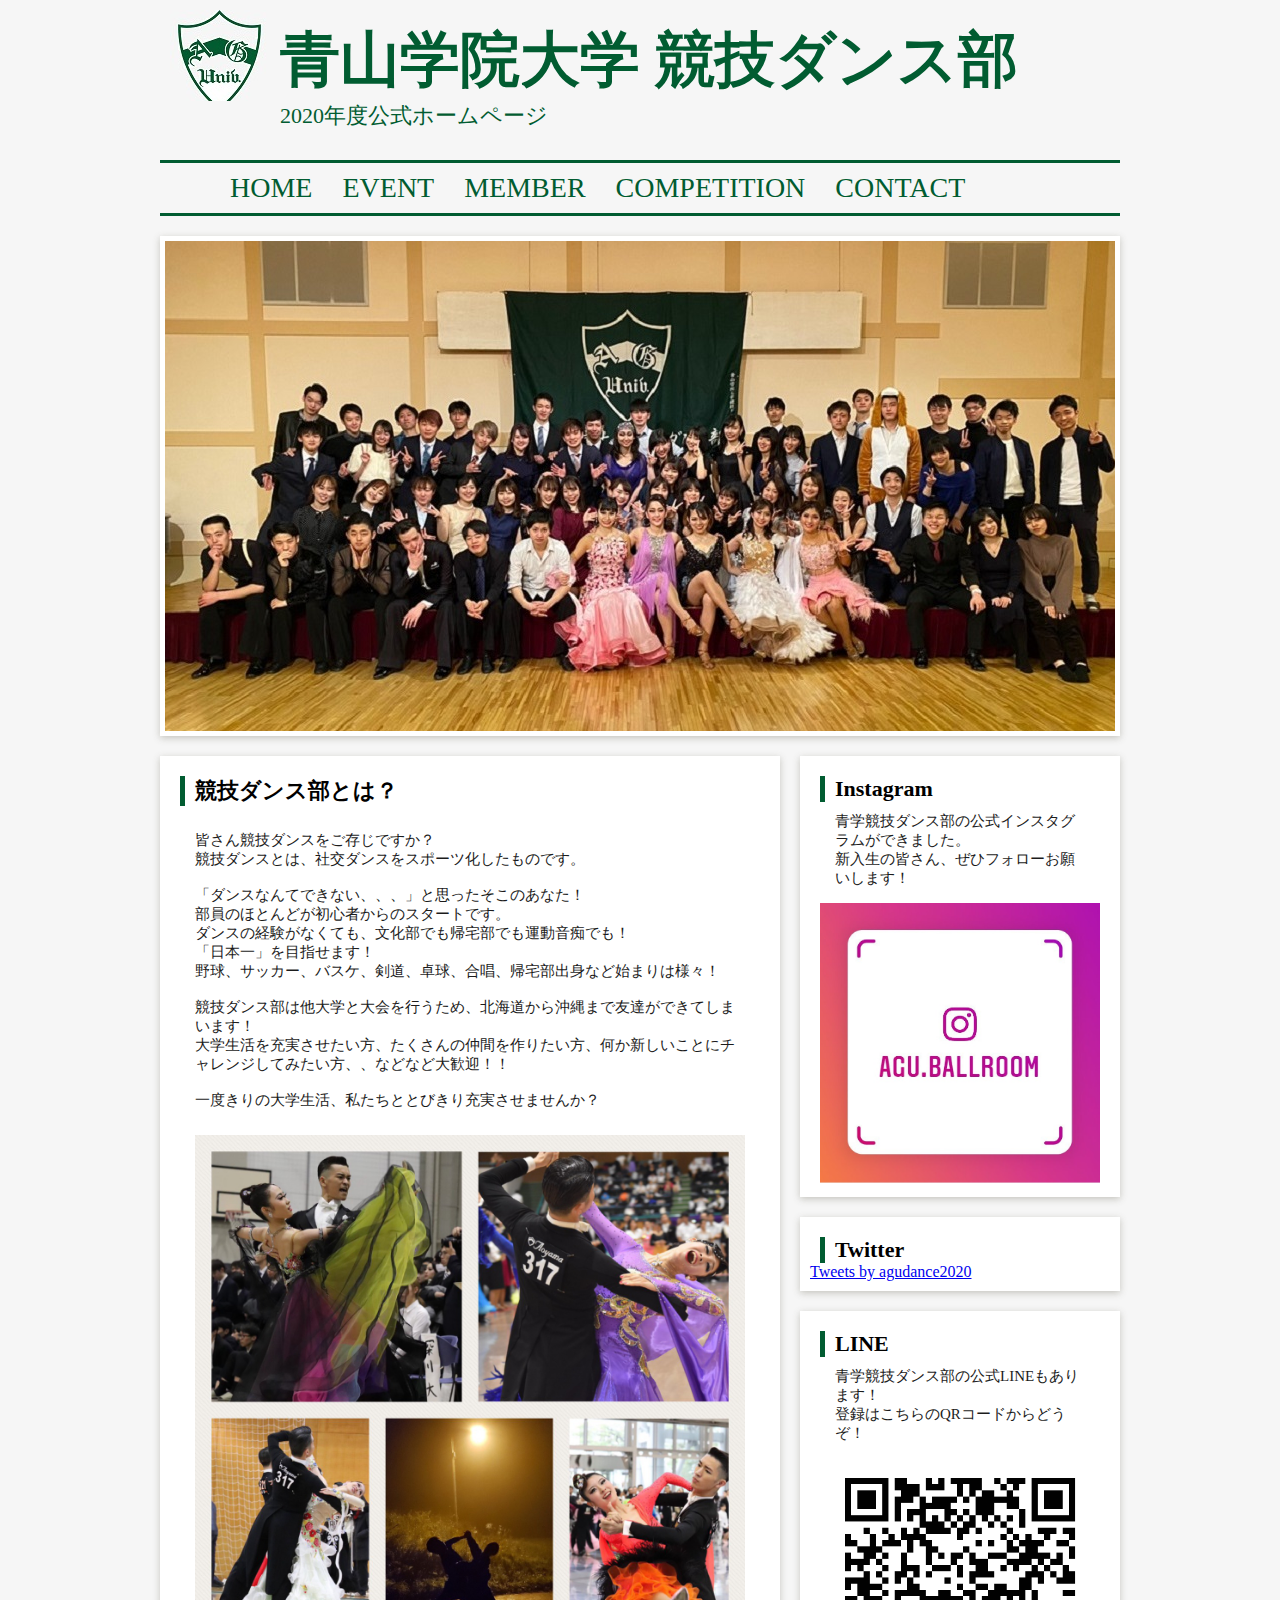
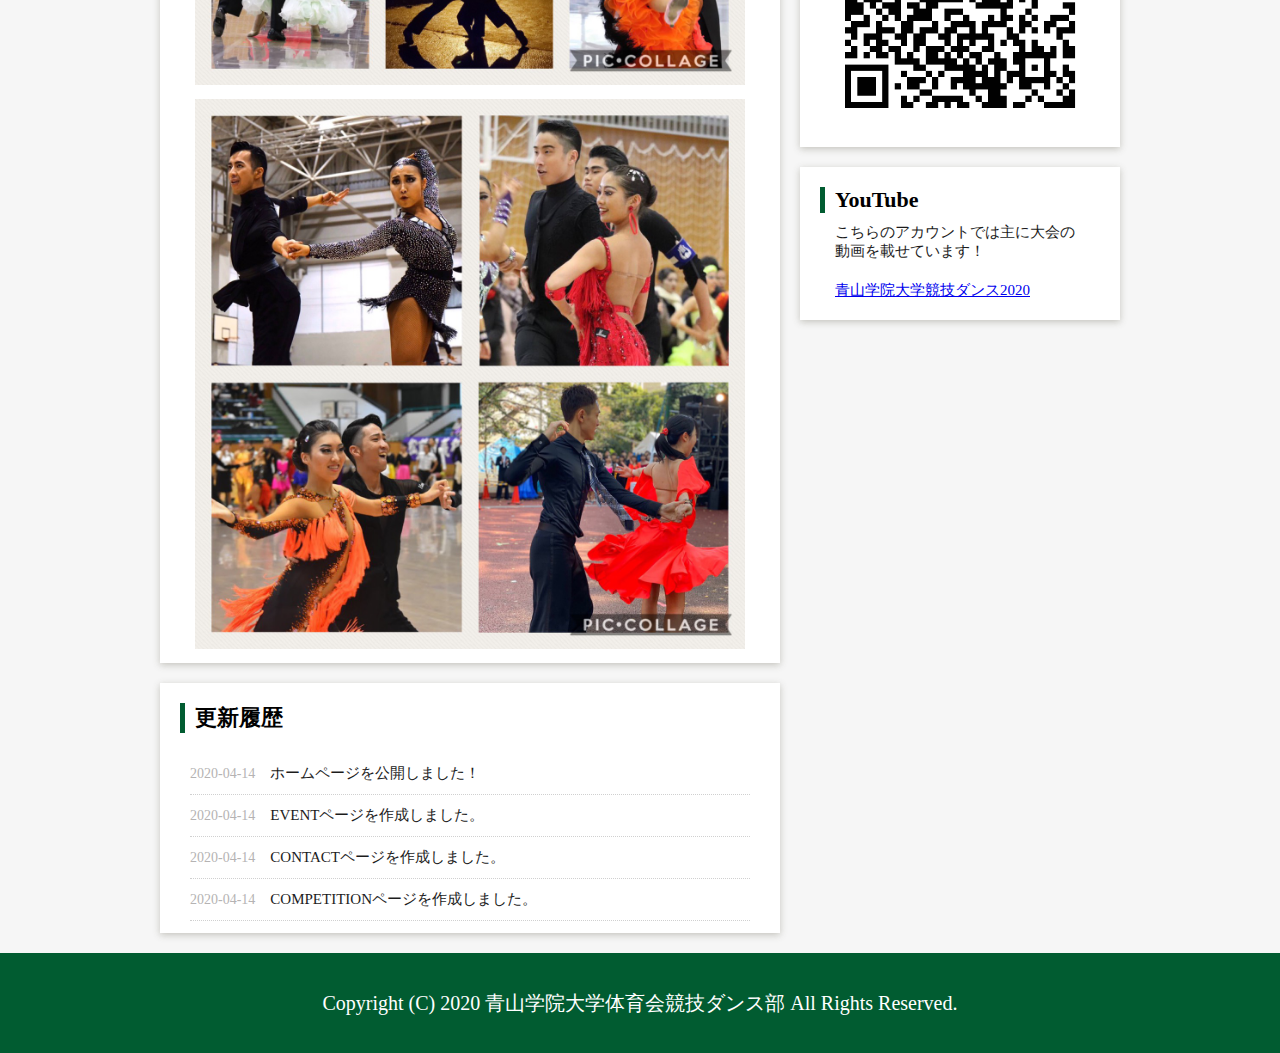
<file: index.html>
<!DOCTYPE html>
<html lang="ja">
  <head>
    <meta charset="utf-8">
    <meta name="keywords" content="青山学院大学, 競技ダンス部, 青学, 舞研">
    <title>青山学院大学 競技ダンス部 | 2020年度公式ホームページ</title>
    <link rel="stylesheet" href="stylesheet.css" type="text/css" media="screen">
  </head>
  <body>
    <div id="wrapper">
      <header>
        <h1>青山学院大学 競技ダンス部</h1>
        <span>2020年度公式ホームページ</span>
      </header>
      <div id="menu">
        <nav>
          <ul>
            <li><a href="index.html">HOME</a></li>
            <li><a href="event.html">EVENT</a></li>
            <li><a href="member_4.html">MEMBER</a></li>
            <li><a href="competition.html">COMPETITION</a></li>
            <li><a href="contact.html">CONTACT</a></li>
          </ul>
        </nav>
      </div>
      <div id="mainimage">
      </div>
      <div id="left">
        <div id="activity">
          <h2>競技ダンス部とは？</h2>
          <p>皆さん競技ダンスをご存じですか？<br>
             競技ダンスとは、社交ダンスをスポーツ化したものです。<br>
             <br>
             「ダンスなんてできない、、、」と思ったそこのあなた！<br>
             部員のほとんどが初心者からのスタートです。<br>
             ダンスの経験がなくても、文化部でも帰宅部でも運動音痴でも！<br>
             「日本一」を目指せます！<br>
             野球、サッカー、バスケ、剣道、卓球、合唱、帰宅部出身など始まりは様々！<br>
             <br>
             競技ダンス部は他大学と大会を行うため、北海道から沖縄まで友達ができてしまいます！<br>
             大学生活を充実させたい方、たくさんの仲間を作りたい方、何か新しいことにチャレンジしてみたい方、、などなど大歓迎！！<br>
             <br>
             一度きりの大学生活、私たちととびきり充実させませんか？
          </p>
          <img id="modern" src="images/modern.jpg" alt="モダン画像" width="550" height="550">
          <img id="latin" src="images/latin.jpg" alt="ラテン画像" width="550" height="550">
        </div>
        <div id="update">
          <h2>更新履歴</h2>
          <ul id="update_table">
            <li><span>2020-04-14</span>ホームページを公開しました！</li>
            <li><span>2020-04-14</span>EVENTページを作成しました。</li>
            <li><span>2020-04-14</span>CONTACTページを作成しました。</li>
            <li><span>2020-04-14</span>COMPETITIONページを作成しました。</li>
            <li><span>2020-04-14</span>HOMEページ、MEMBERページを更新しました。</li>
            <li><span>2020-04-08</span>MEMBERページを作成しました。</li>
            <li><span>2020-04-07</span>HOMEページを作成しました。</li>
          </ul>
        </div>
      </div>
      <div id="sns">
        <div id="instagram">
          <h2>Instagram</h2>
          <p>青学競技ダンス部の公式インスタグラムができました。<br>新入生の皆さん、ぜひフォローお願いします！</p>
          <a href="https://instagram.com/agu.ballroom?igshid=1x9fcw12tw7yp"><img id="instagram_image" src="images/instagram.jpg" alt="インスタグラム画像" width="280" height="280"></a>
        </div>
        <div id="twitter">
          <h2>Twitter</h2>
          <a class="twitter-timeline" data-lang="ja" data-height="625" href="https://twitter.com/agudance2020?ref_src=twsrc%5Etfw">Tweets by agudance2020</a> <script async src="https://platform.twitter.com/widgets.js" charset="utf-8"></script>
        </div>
        <div id="line">
          <h2>LINE</h2>
          <p>青学競技ダンス部の公式LINEもあります！<br>登録はこちらのQRコードからどうぞ！</p>
          <img id="line_image" src="images/line.jpg" alt="LINE画像" width="280" height="280">
        </div>
        <div id="youtube">
          <h2>YouTube</h2>
          <p>こちらのアカウントでは主に大会の動画を載せています！</p>
          <p><a href="https://www.youtube.com/channel/UCR4pEv9iynLDOsAU0rKHXqA">青山学院大学競技ダンス2020</a></p>
        </div>
      </div>
      <div class="clear"></div>
    </div>
    <footer>
      <p>Copyright (C) 2020 青山学院大学体育会競技ダンス部 All Rights Reserved.</p>
    </footer>
  </body>
</html>
</file>
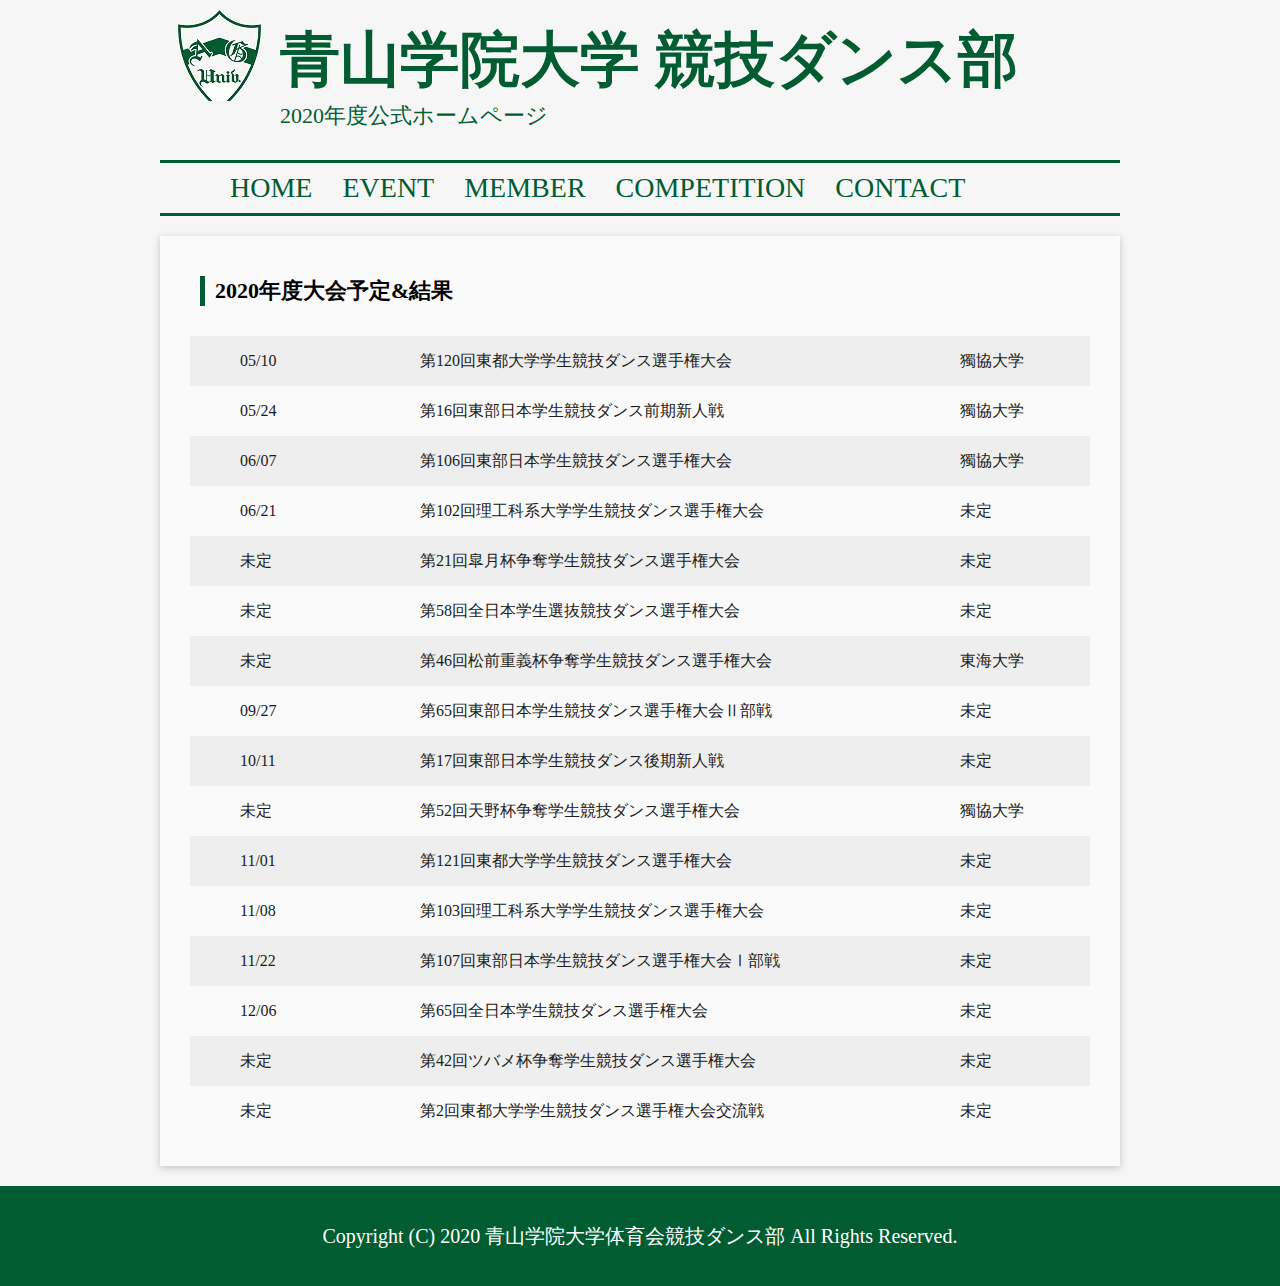
<file: competition.html>
<!DOCTYPE html>
<html lang="ja">
  <head>
    <meta charset="utf-8">
    <meta name="keywords" content="青山学院大学, 競技ダンス部, 青学, 舞研">
    <title>青山学院大学 競技ダンス部 | 2020年度公式ホームページ</title>
    <link rel="stylesheet" href="stylesheet.css" type="text/css" media="screen">
  </head>
  <body>
    <div id="wrapper">
      <header>
        <h1>青山学院大学 競技ダンス部</h1>
        <span>2020年度公式ホームページ</span>
      </header>
      <div id="menu">
        <nav>
          <ul>
            <li><a href="index.html">HOME</a></li>
            <li><a href="event.html">EVENT</a></li>
            <li><a href="member_4.html">MEMBER</a></li>
            <li><a href="competition.html">COMPETITION</a></li>
            <li><a href="contact.html">CONTACT</a></li>
          </ul>
        </nav>
      </div>
      <div id="competition">
        <h2>2020年度大会予定&amp結果</h2>
        <table id="competition_table">
          <tr>
            <td width="20%">05/10</td>
            <td width="60%">第120回東都大学学生競技ダンス選手権大会</td>
            <td width="20%">獨協大学</td>
          </tr>
          <tr>
            <td>05/24</td>
            <td>第16回東部日本学生競技ダンス前期新人戦</td>
            <td>獨協大学</td>
          </tr>
          <tr>
            <td>06/07</td>
            <td>第106回東部日本学生競技ダンス選手権大会</td>
            <td>獨協大学</td>
          </tr>
          <tr>
            <td>06/21</td>
            <td>第102回理工科系大学学生競技ダンス選手権大会</td>
            <td>未定</td>
          </tr>
          <tr>
            <td>未定</td>
            <td>第21回皐月杯争奪学生競技ダンス選手権大会</td>
            <td>未定</td>
          </tr>
          <tr>
            <td>未定</td>
            <td>第58回全日本学生選抜競技ダンス選手権大会</td>
            <td>未定</td>
          </tr>
          <tr>
            <td>未定</td>
            <td>第46回松前重義杯争奪学生競技ダンス選手権大会</td>
            <td>東海大学</td>
          </tr>
          <tr>
            <td>09/27</td>
            <td>第65回東部日本学生競技ダンス選手権大会Ⅱ部戦</td>
            <td>未定</td>
          </tr>
          <tr>
            <td>10/11</td>
            <td>第17回東部日本学生競技ダンス後期新人戦</td>
            <td>未定</td>
          </tr>
          <tr>
            <td>未定</td>
            <td>第52回天野杯争奪学生競技ダンス選手権大会</td>
            <td>獨協大学</td>
          </tr>
          <tr>
            <td>11/01</td>
            <td>第121回東都大学学生競技ダンス選手権大会</td>
            <td>未定</td>
          </tr>
          <tr>
            <td>11/08</td>
            <td>第103回理工科系大学学生競技ダンス選手権大会</td>
            <td>未定</td>
          </tr>
          <tr>
            <td>11/22</td>
            <td>第107回東部日本学生競技ダンス選手権大会Ⅰ部戦</td>
            <td>未定</td>
          </tr>
          <tr>
            <td>12/06</td>
            <td>第65回全日本学生競技ダンス選手権大会</td>
            <td>未定</td>
          </tr>
          <tr>
            <td>未定</td>
            <td>第42回ツバメ杯争奪学生競技ダンス選手権大会</td>
            <td>未定</td>
          </tr>
          <tr>
            <td>未定</td>
            <td>第2回東都大学学生競技ダンス選手権大会交流戦</td>
            <td>未定</td>
          </tr>
        </table>
      </div>
    </div>
    <footer>
      <p>Copyright (C) 2020 青山学院大学体育会競技ダンス部 All Rights Reserved.</p>
    </footer>
  </body>
</html>
</file>
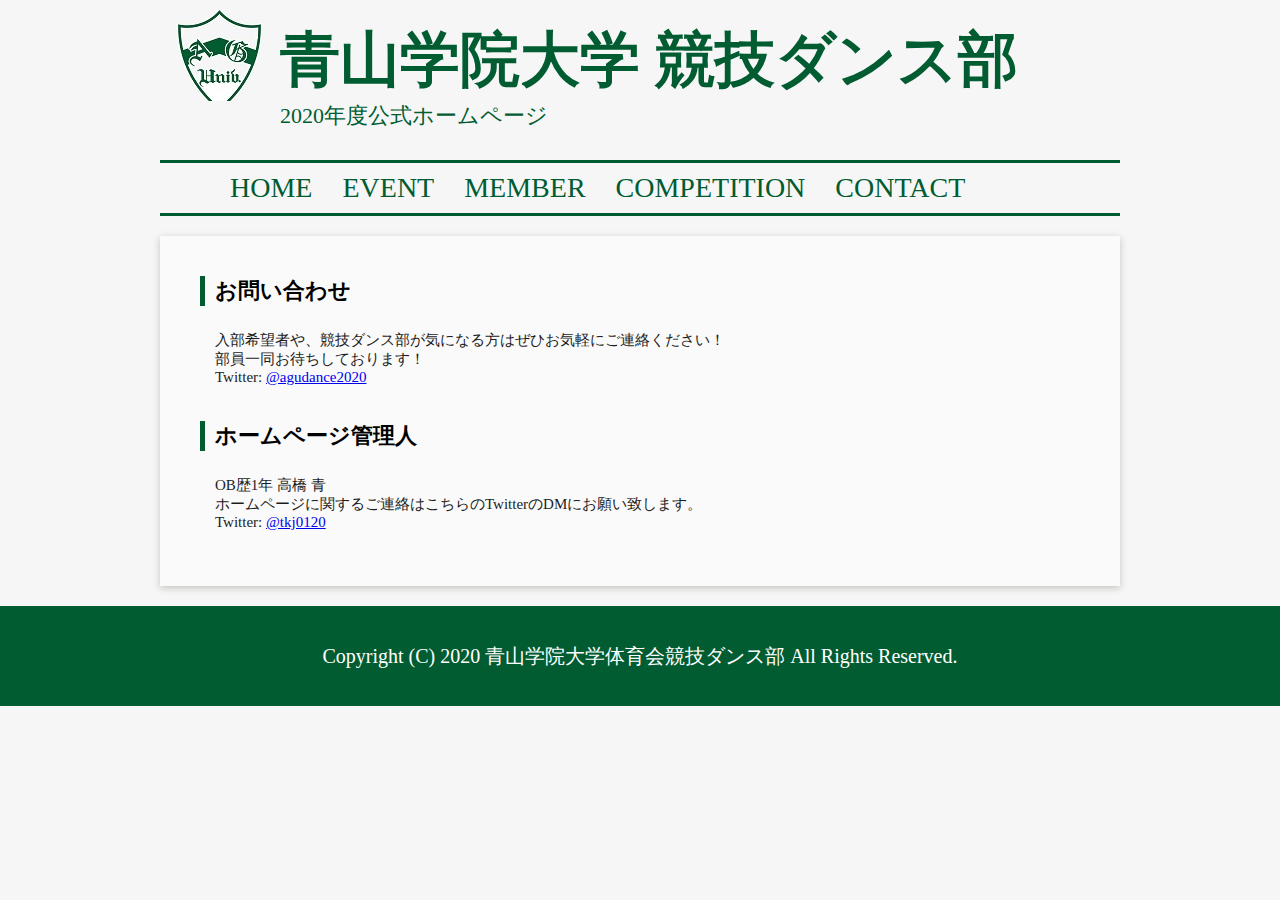
<file: contact.html>
<!DOCTYPE html>
<html lang="ja">
  <head>
    <meta charset="utf-8">
    <meta name="keywords" content="青山学院大学, 競技ダンス部, 青学, 舞研">
    <title>青山学院大学 競技ダンス部 | 2020年度公式ホームページ</title>
    <link rel="stylesheet" href="stylesheet.css" type="text/css" media="screen">
  </head>
  <body>
    <div id="wrapper">
      <header>
        <h1>青山学院大学 競技ダンス部</h1>
        <span>2020年度公式ホームページ</span>
      </header>
      <div id="menu">
        <nav>
          <ul>
            <li><a href="index.html">HOME</a></li>
            <li><a href="event.html">EVENT</a></li>
            <li><a href="member_4.html">MEMBER</a></li>
            <li><a href="competition.html">COMPETITION</a></li>
            <li><a href="contact.html">CONTACT</a></li>
          </ul>
        </nav>
      </div>
      <div id="contact">
        <h2>お問い合わせ</h2>
        <p>入部希望者や、競技ダンス部が気になる方はぜひお気軽にご連絡ください！<br>
          部員一同お待ちしております！<br>
          Twitter:
          <a href="https://twitter.com/agudance2020">@agudance2020</a>
        </p>
        <h2>ホームページ管理人</h2>
        <p>OB歴1年 高橋 青<br>
          ホームページに関するご連絡はこちらのTwitterのDMにお願い致します。<br>
          Twitter:
          <a href="https://twitter.com/tkj0120">@tkj0120</a>
        </p>
      </div>
    </div>
    <footer>
      <p>Copyright (C) 2020 青山学院大学体育会競技ダンス部 All Rights Reserved.</p>
    </footer>
  </body>
</html>
</file>
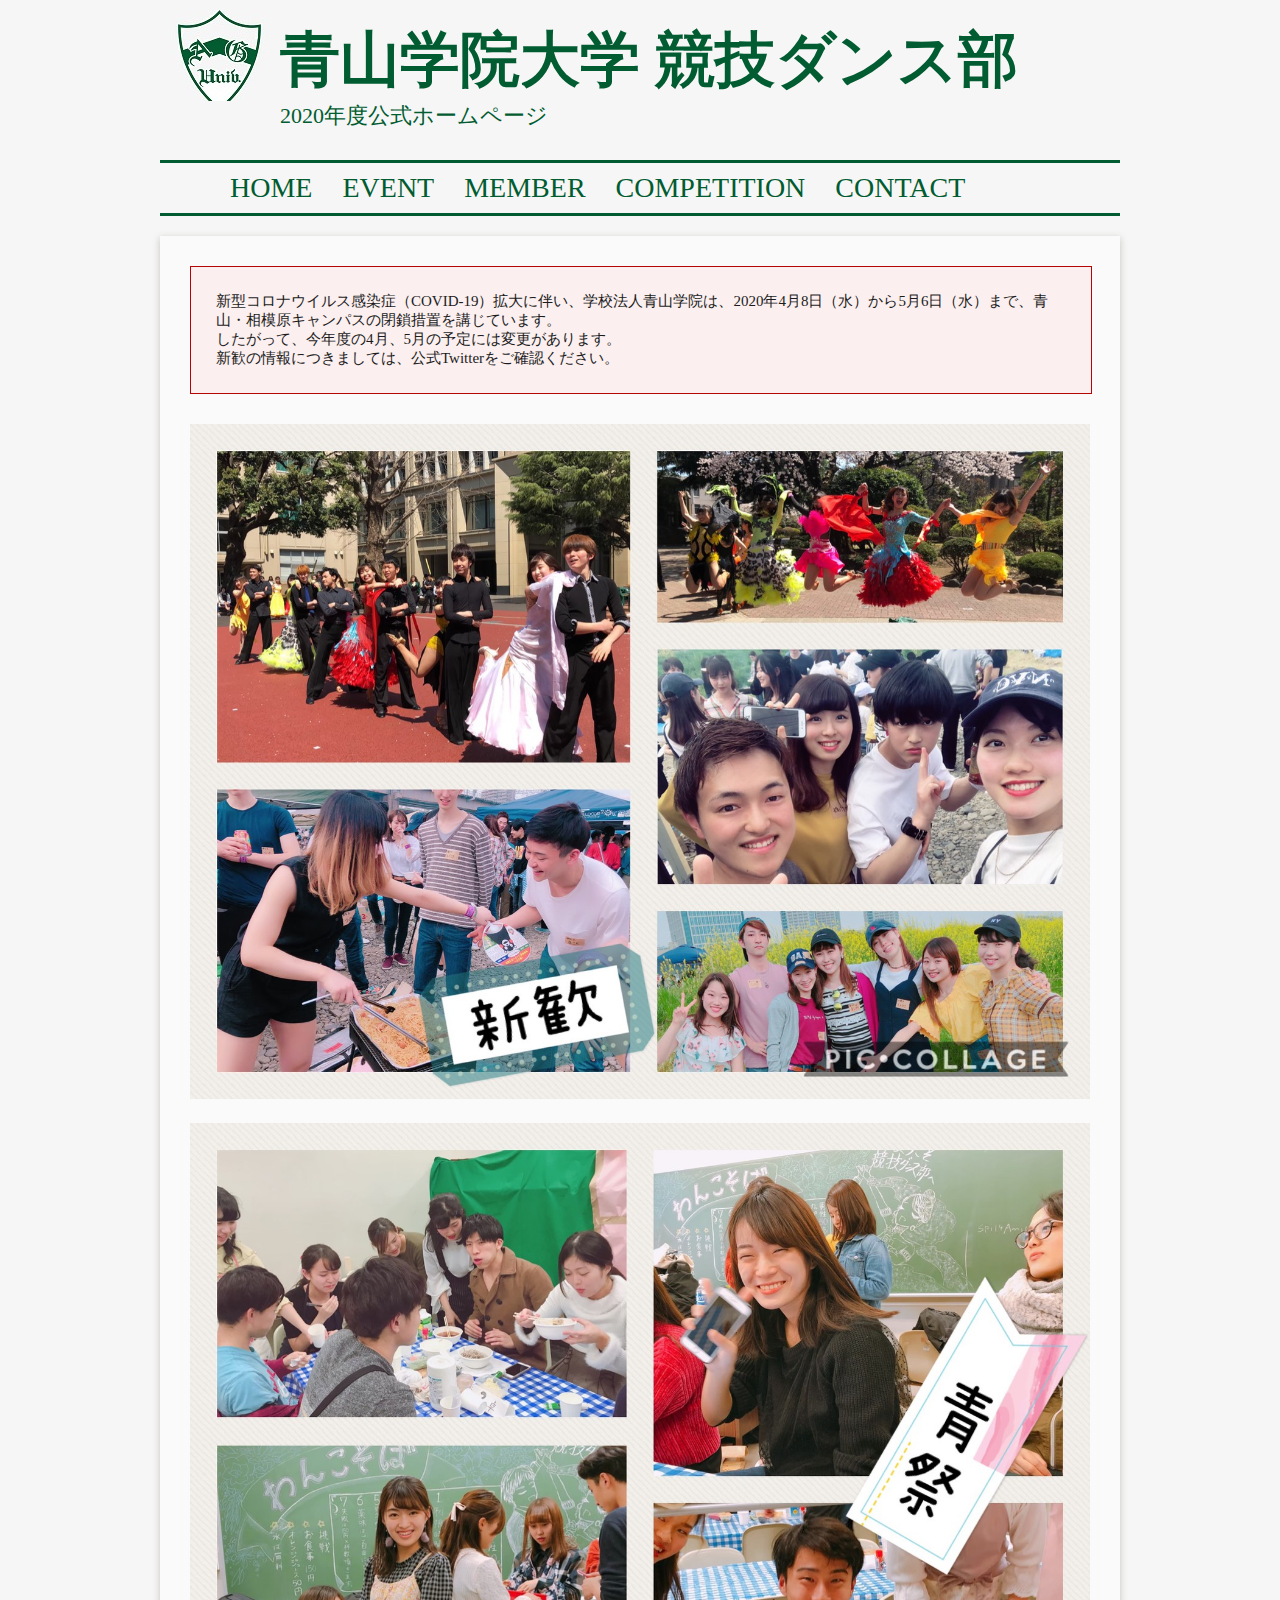
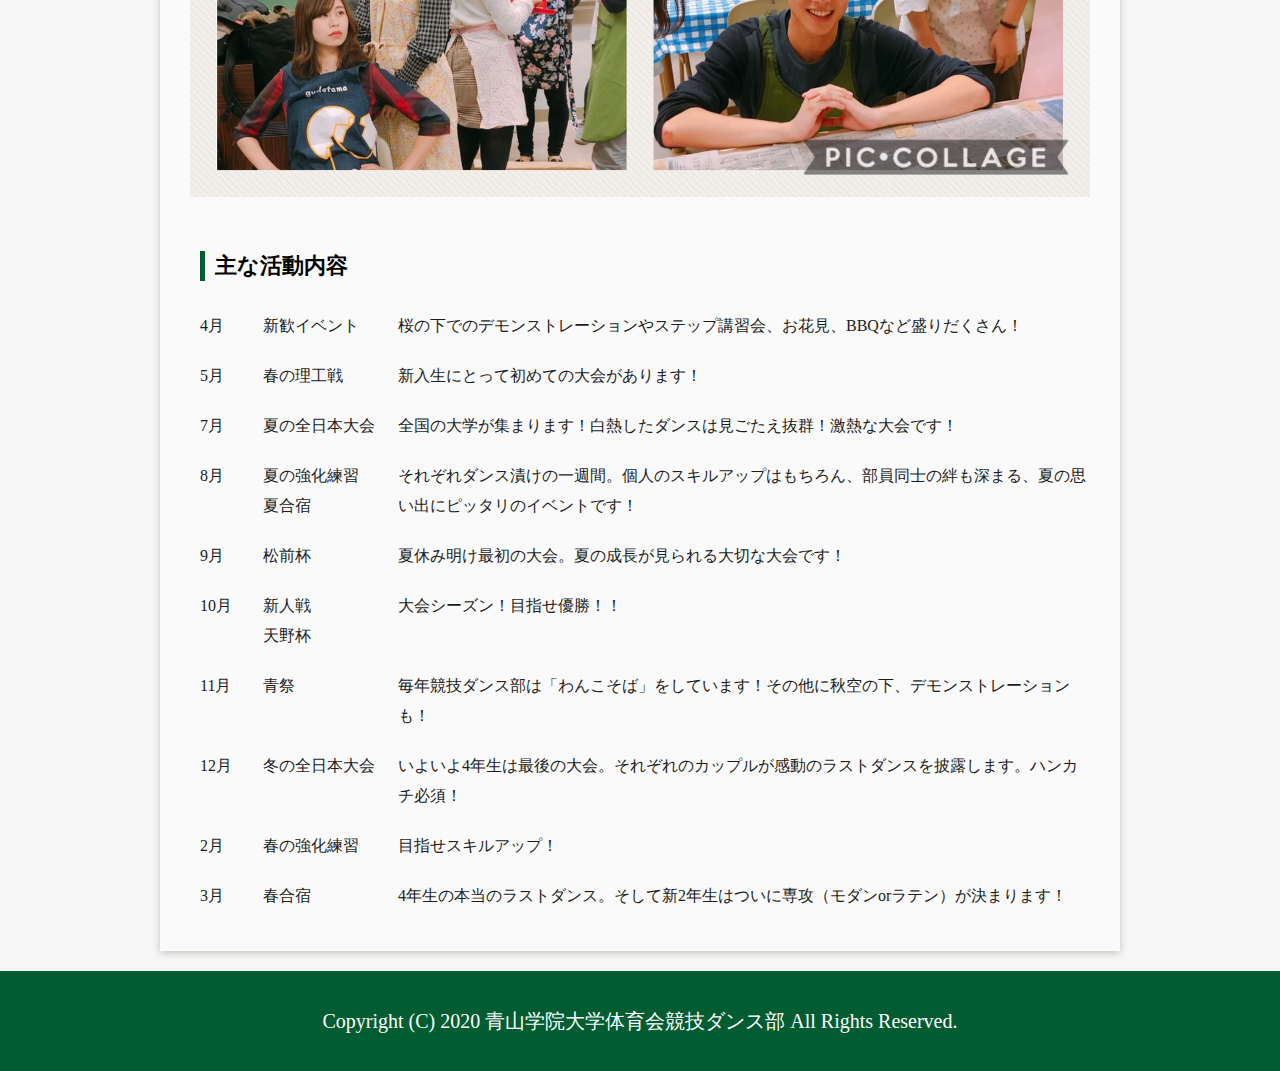
<file: event.html>
<!DOCTYPE html>
<html lang="ja">
  <head>
    <meta charset="utf-8">
    <meta name="keywords" content="青山学院大学, 競技ダンス部, 青学, 舞研">
    <title>青山学院大学 競技ダンス部 | 2020年度公式ホームページ</title>
    <link rel="stylesheet" href="stylesheet.css" type="text/css" media="screen">
  </head>
  <body>
    <div id="wrapper">
      <header>
        <h1>青山学院大学 競技ダンス部</h1>
        <span>2020年度公式ホームページ</span>
      </header>
      <div id="menu">
        <nav>
          <ul>
            <li><a href="index.html">HOME</a></li>
            <li><a href="event.html">EVENT</a></li>
            <li><a href="member_4.html">MEMBER</a></li>
            <li><a href="competition.html">COMPETITION</a></li>
            <li><a href="contact.html">CONTACT</a></li>
          </ul>
        </nav>
      </div>
      <div id="event">
        <div id="attention">
          <p>新型コロナウイルス感染症（COVID-19）拡大に伴い、学校法人青山学院は、2020年4月8日（水）から5月6日（水）まで、青山・相模原キャンパスの閉鎖措置を講じています。<br>
            したがって、今年度の4月、5月の予定には変更があります。<br>
            新歓の情報につきましては、公式Twitterをご確認ください。
          </p>
        </div>
        <img id="welcome_event" src="images/welcome_event.jpg" alt="新歓画像" width="900">
        <img id="aoyama_festival" src="images/aoyama_festival.jpg" alt="青祭画像" width="900">
        <h2>主な活動内容</h2>
        <table id="event_table">
          <tr>
            <td width="7%">4月</td>
            <td width="15%">新歓イベント</td>
            <td width="78%">桜の下でのデモンストレーションやステップ講習会、お花見、BBQなど盛りだくさん！</td>
          </tr>
          <tr>
            <td>5月</td>
            <td>春の理工戦</td>
            <td>新入生にとって初めての大会があります！</td>
          </tr>
          <tr>
            <td>7月</td>
            <td>夏の全日本大会</td>
            <td>全国の大学が集まります！白熱したダンスは見ごたえ抜群！激熱な大会です！</td>
          </tr>
          <tr>
            <td>8月</td>
            <td>夏の強化練習<br>夏合宿</td>
            <td>それぞれダンス漬けの一週間。個人のスキルアップはもちろん、部員同士の絆も深まる、夏の思い出にピッタリのイベントです！</td>
          </tr>
          <tr>
            <td>9月</td>
            <td>松前杯</td>
            <td>夏休み明け最初の大会。夏の成長が見られる大切な大会です！</td>
          </tr>
          <tr>
            <td>10月</td>
            <td>新人戦<br>天野杯</td>
            <td>大会シーズン！目指せ優勝！！</td>
          </tr>
          <tr>
            <td>11月</td>
            <td>青祭</td>
            <td>毎年競技ダンス部は「わんこそば」をしています！その他に秋空の下、デモンストレーションも！</td>
          </tr>
          <tr>
            <td>12月</td>
            <td>冬の全日本大会</td>
            <td>いよいよ4年生は最後の大会。それぞれのカップルが感動のラストダンスを披露します。ハンカチ必須！</td>
          </tr>
          <tr>
            <td>2月</td>
            <td>春の強化練習</td>
            <td>目指せスキルアップ！</td>
          </tr>
          <tr>
            <td>3月</td>
            <td>春合宿</td>
            <td>4年生の本当のラストダンス。そして新2年生はついに専攻（モダンorラテン）が決まります！</td>
          </tr>
        </table>
      </div>
    </div>
    <footer>
      <p>Copyright (C) 2020 青山学院大学体育会競技ダンス部 All Rights Reserved.</p>
    </footer>
  </body>
</html>
</file>
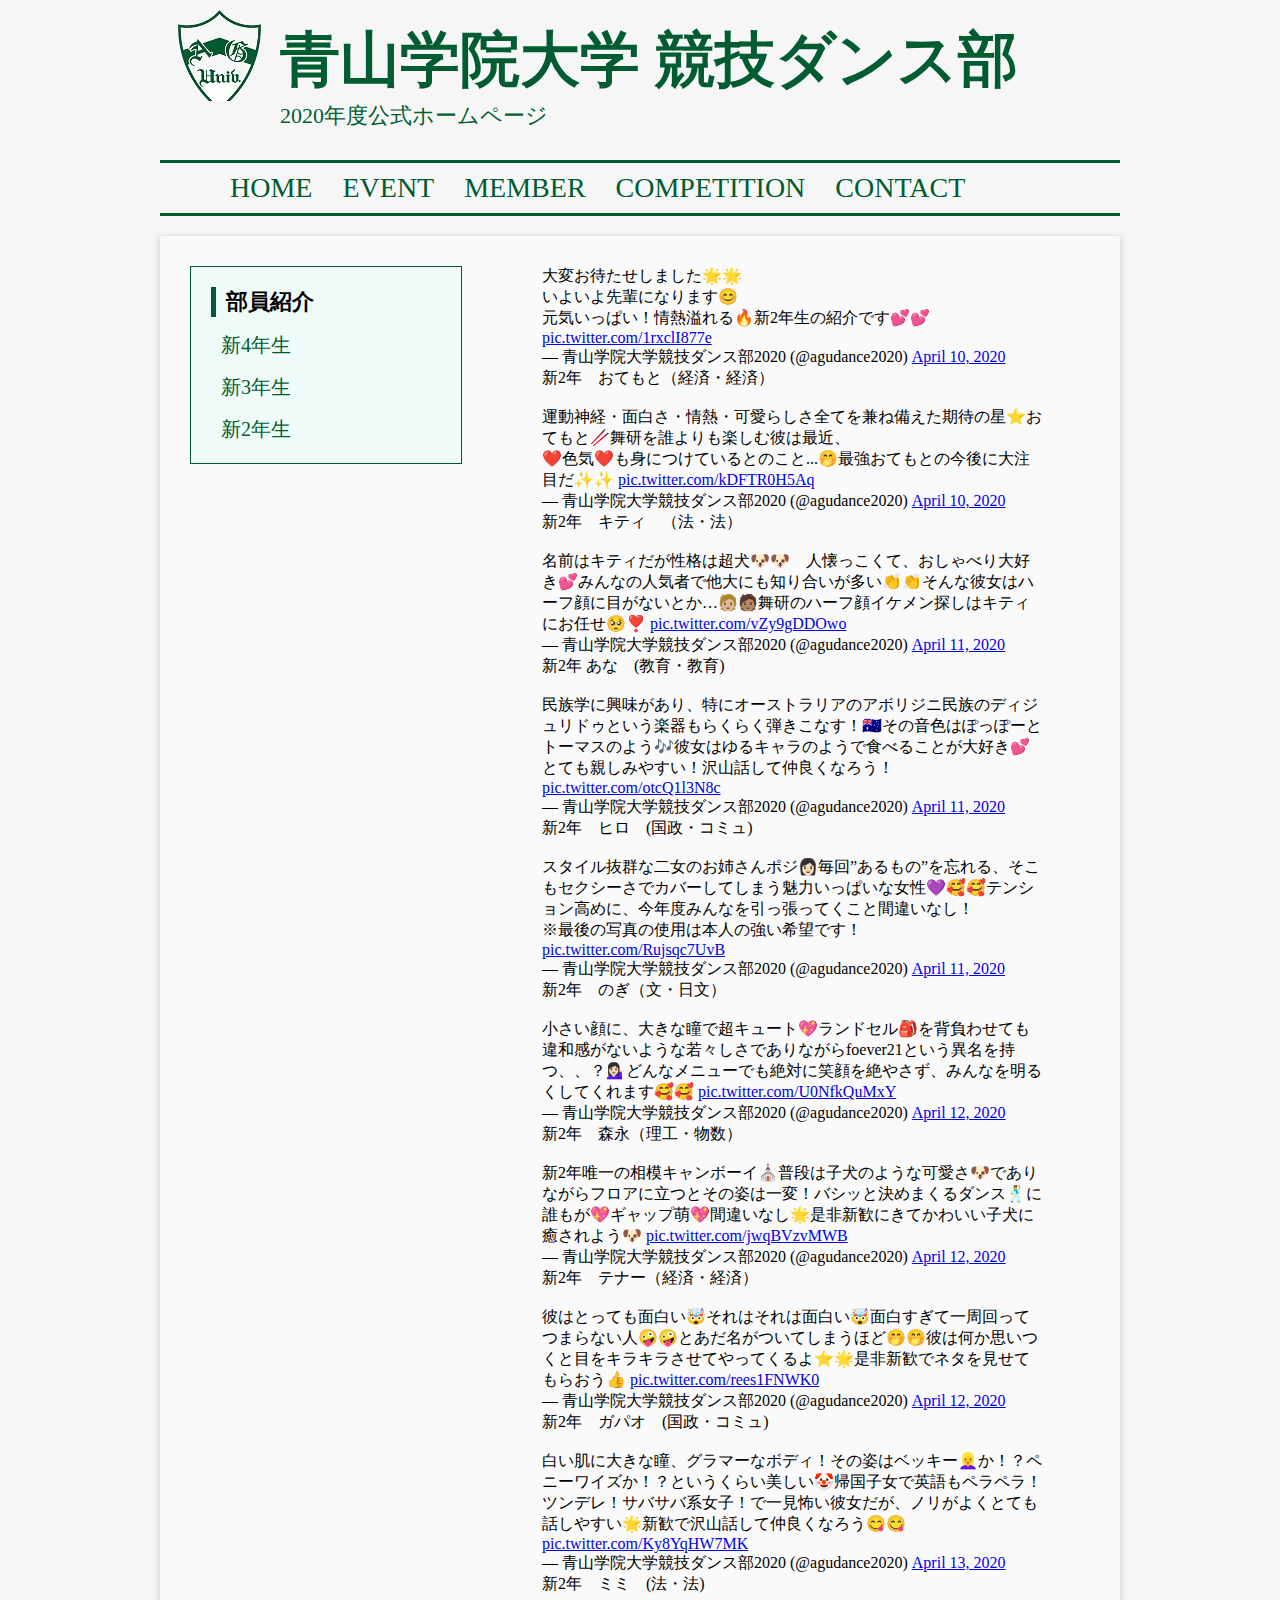
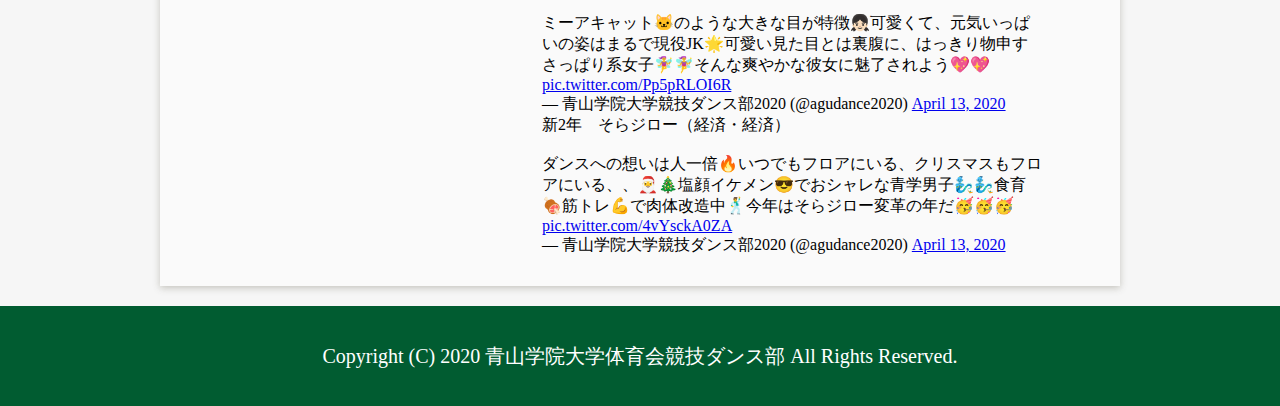
<file: member_2.html>
<!DOCTYPE html>
<html lang="ja">
  <head>
    <meta charset="utf-8">
    <meta name="keywords" content="青山学院大学, 競技ダンス部, 青学, 舞研">
    <title>青山学院大学 競技ダンス部 | 2020年度公式ホームページ</title>
    <link rel="stylesheet" href="stylesheet.css" type="text/css" media="screen">
  </head>
  <body>
    <div id="wrapper">
      <header>
        <h1>青山学院大学 競技ダンス部</h1>
        <span>2020年度公式ホームページ</span>
      </header>
      <div id="menu">
        <nav>
          <ul>
            <li><a href="index.html">HOME</a></li>
            <li><a href="event.html">EVENT</a></li>
            <li><a href="member_4.html">MEMBER</a></li>
            <li><a href="competition.html">COMPETITION</a></li>
            <li><a href="contact.html">CONTACT</a></li>
          </ul>
        </nav>
      </div>
      <div id="member">
        <div id="grade">
          <h2>部員紹介</h2>
          <p><a href="member_4.html">新4年生</a></p>
          <p><a href="member_3.html">新3年生</a></p>
          <p><a href="member_2.html">新2年生</a></p>
        </div>
        <div id="introduce">
          <blockquote class="twitter-tweet"><p lang="ja" dir="ltr">大変お待たせしました🌟🌟<br>いよいよ先輩になります😊<br>元気いっぱい！情熱溢れる🔥新2年生の紹介です💕💕 <a href="https://t.co/1rxclI877e">pic.twitter.com/1rxclI877e</a></p>&mdash; 青山学院大学競技ダンス部2020 (@agudance2020) <a href="https://twitter.com/agudance2020/status/1248525081145266177?ref_src=twsrc%5Etfw">April 10, 2020</a></blockquote> <script async src="https://platform.twitter.com/widgets.js" charset="utf-8"></script> 
          <blockquote class="twitter-tweet"><p lang="ja" dir="ltr">新2年　おてもと（経済・経済）<br><br>運動神経・面白さ・情熱・可愛らしさ全てを兼ね備えた期待の星⭐️おてもと🥢舞研を誰よりも楽しむ彼は最近、<br>❤️色気❤️も身につけているとのこと...🤭最強おてもとの今後に大注目だ✨✨ <a href="https://t.co/kDFTR0H5Aq">pic.twitter.com/kDFTR0H5Aq</a></p>&mdash; 青山学院大学競技ダンス部2020 (@agudance2020) <a href="https://twitter.com/agudance2020/status/1248563250351845382?ref_src=twsrc%5Etfw">April 10, 2020</a></blockquote> <script async src="https://platform.twitter.com/widgets.js" charset="utf-8"></script>
          <blockquote class="twitter-tweet"><p lang="ja" dir="ltr">新2年　キティ　（法・法）<br><br>名前はキティだが性格は超犬🐶🐶　人懐っこくて、おしゃべり大好き💕みんなの人気者で他大にも知り合いが多い👏👏そんな彼女はハーフ顔に目がないとか…🧑🏼🧑🏽舞研のハーフ顔イケメン探しはキティにお任せ🥺❣️ <a href="https://t.co/vZy9gDDOwo">pic.twitter.com/vZy9gDDOwo</a></p>&mdash; 青山学院大学競技ダンス部2020 (@agudance2020) <a href="https://twitter.com/agudance2020/status/1248833424342695936?ref_src=twsrc%5Etfw">April 11, 2020</a></blockquote> <script async src="https://platform.twitter.com/widgets.js" charset="utf-8"></script>
          <blockquote class="twitter-tweet"><p lang="ja" dir="ltr">新2年 あな　(教育・教育)<br><br>民族学に興味があり、特にオーストラリアのアボリジニ民族のディジュリドゥという楽器もらくらく弾きこなす！🇦🇺その音色はぽっぽーとトーマスのよう🎶彼女はゆるキャラのようで食べることが大好き💕とても親しみやすい！沢山話して仲良くなろう！ <a href="https://t.co/otcQ1l3N8c">pic.twitter.com/otcQ1l3N8c</a></p>&mdash; 青山学院大学競技ダンス部2020 (@agudance2020) <a href="https://twitter.com/agudance2020/status/1248902502730223617?ref_src=twsrc%5Etfw">April 11, 2020</a></blockquote> <script async src="https://platform.twitter.com/widgets.js" charset="utf-8"></script>
          <blockquote class="twitter-tweet"><p lang="ja" dir="ltr">新2年　ヒロ　(国政・コミュ)<br><br>スタイル抜群な二女のお姉さんポジ👩🏻毎回”あるもの”を忘れる、そこもセクシーさでカバーしてしまう魅力いっぱいな女性💜🥰🥰テンション高めに、今年度みんなを引っ張ってくこと間違いなし！<br>※最後の写真の使用は本人の強い希望です！ <a href="https://t.co/Rujsqc7UvB">pic.twitter.com/Rujsqc7UvB</a></p>&mdash; 青山学院大学競技ダンス部2020 (@agudance2020) <a href="https://twitter.com/agudance2020/status/1248959543008276480?ref_src=twsrc%5Etfw">April 11, 2020</a></blockquote> <script async src="https://platform.twitter.com/widgets.js" charset="utf-8"></script>
          <blockquote class="twitter-tweet"><p lang="ja" dir="ltr">新2年　のぎ（文・日文）<br><br>小さい顔に、大きな瞳で超キュート💖ランドセル🎒を背負わせても違和感がないような若々しさでありながらfoever21という異名を持つ、、？💁🏻‍♀️どんなメニューでも絶対に笑顔を絶やさず、みんなを明るくしてくれます🥰🥰 <a href="https://t.co/U0NfkQuMxY">pic.twitter.com/U0NfkQuMxY</a></p>&mdash; 青山学院大学競技ダンス部2020 (@agudance2020) <a href="https://twitter.com/agudance2020/status/1249183848098861057?ref_src=twsrc%5Etfw">April 12, 2020</a></blockquote> <script async src="https://platform.twitter.com/widgets.js" charset="utf-8"></script>
          <blockquote class="twitter-tweet"><p lang="ja" dir="ltr">新2年　森永（理工・物数）<br><br>新2年唯一の相模キャンボーイ⛪️普段は子犬のような可愛さ🐶でありながらフロアに立つとその姿は一変！バシッと決めまくるダンス🕺に誰もが💖ギャップ萌💖間違いなし🌟是非新歓にきてかわいい子犬に癒されよう🐶 <a href="https://t.co/jwqBVzvMWB">pic.twitter.com/jwqBVzvMWB</a></p>&mdash; 青山学院大学競技ダンス部2020 (@agudance2020) <a href="https://twitter.com/agudance2020/status/1249216065172725760?ref_src=twsrc%5Etfw">April 12, 2020</a></blockquote> <script async src="https://platform.twitter.com/widgets.js" charset="utf-8"></script>
          <blockquote class="twitter-tweet"><p lang="ja" dir="ltr">新2年　テナー（経済・経済）<br><br>彼はとっても面白い🤯それはそれは面白い🤯面白すぎて一周回ってつまらない人🤪🤪とあだ名がついてしまうほど🤭🤭彼は何か思いつくと目をキラキラさせてやってくるよ⭐️🌟是非新歓でネタを見せてもらおう👍 <a href="https://t.co/rees1FNWK0">pic.twitter.com/rees1FNWK0</a></p>&mdash; 青山学院大学競技ダンス部2020 (@agudance2020) <a href="https://twitter.com/agudance2020/status/1249295756244082693?ref_src=twsrc%5Etfw">April 12, 2020</a></blockquote> <script async src="https://platform.twitter.com/widgets.js" charset="utf-8"></script>
          <blockquote class="twitter-tweet"><p lang="ja" dir="ltr">新2年　ガパオ　(国政・コミュ)<br><br>白い肌に大きな瞳、グラマーなボディ！その姿はベッキー👱‍♀️か！？ペニーワイズか！？というくらい美しい🤡帰国子女で英語もペラペラ！ツンデレ！サバサバ系女子！で一見怖い彼女だが、ノリがよくとても話しやすい🌟新歓で沢山話して仲良くなろう😋😋 <a href="https://t.co/Ky8YqHW7MK">pic.twitter.com/Ky8YqHW7MK</a></p>&mdash; 青山学院大学競技ダンス部2020 (@agudance2020) <a href="https://twitter.com/agudance2020/status/1249543581418713091?ref_src=twsrc%5Etfw">April 13, 2020</a></blockquote> <script async src="https://platform.twitter.com/widgets.js" charset="utf-8"></script>
          <blockquote class="twitter-tweet"><p lang="ja" dir="ltr">新2年　ミミ　(法・法)<br><br>ミーアキャット🐱のような大きな目が特徴👧🏻可愛くて、元気いっぱいの姿はまるで現役JK🌟可愛い見た目とは裏腹に、はっきり物申すさっぱり系女子🧚‍♀️🧚‍♀️そんな爽やかな彼女に魅了されよう💖💖 <a href="https://t.co/Pp5pRLOI6R">pic.twitter.com/Pp5pRLOI6R</a></p>&mdash; 青山学院大学競技ダンス部2020 (@agudance2020) <a href="https://twitter.com/agudance2020/status/1249566546000629766?ref_src=twsrc%5Etfw">April 13, 2020</a></blockquote> <script async src="https://platform.twitter.com/widgets.js" charset="utf-8"></script>
          <blockquote class="twitter-tweet"><p lang="ja" dir="ltr">新2年　そらジロー（経済・経済）<br><br>ダンスへの想いは人一倍🔥いつでもフロアにいる、クリスマスもフロアにいる、、🎅🎄塩顔イケメン😎でおシャレな青学男子🧞‍♂️🧞‍♂️食育🍖筋トレ💪で肉体改造中🕺今年はそらジロー変革の年だ🥳🥳🥳 <a href="https://t.co/4vYsckA0ZA">pic.twitter.com/4vYsckA0ZA</a></p>&mdash; 青山学院大学競技ダンス部2020 (@agudance2020) <a href="https://twitter.com/agudance2020/status/1249643878187057152?ref_src=twsrc%5Etfw">April 13, 2020</a></blockquote> <script async src="https://platform.twitter.com/widgets.js" charset="utf-8"></script>
        </div>
        <div class="clear"></div>
      </div>
    </div>
    <footer>
      <p>Copyright (C) 2020 青山学院大学体育会競技ダンス部 All Rights Reserved.</p>
    </footer>
  </body>
</html>
</file>
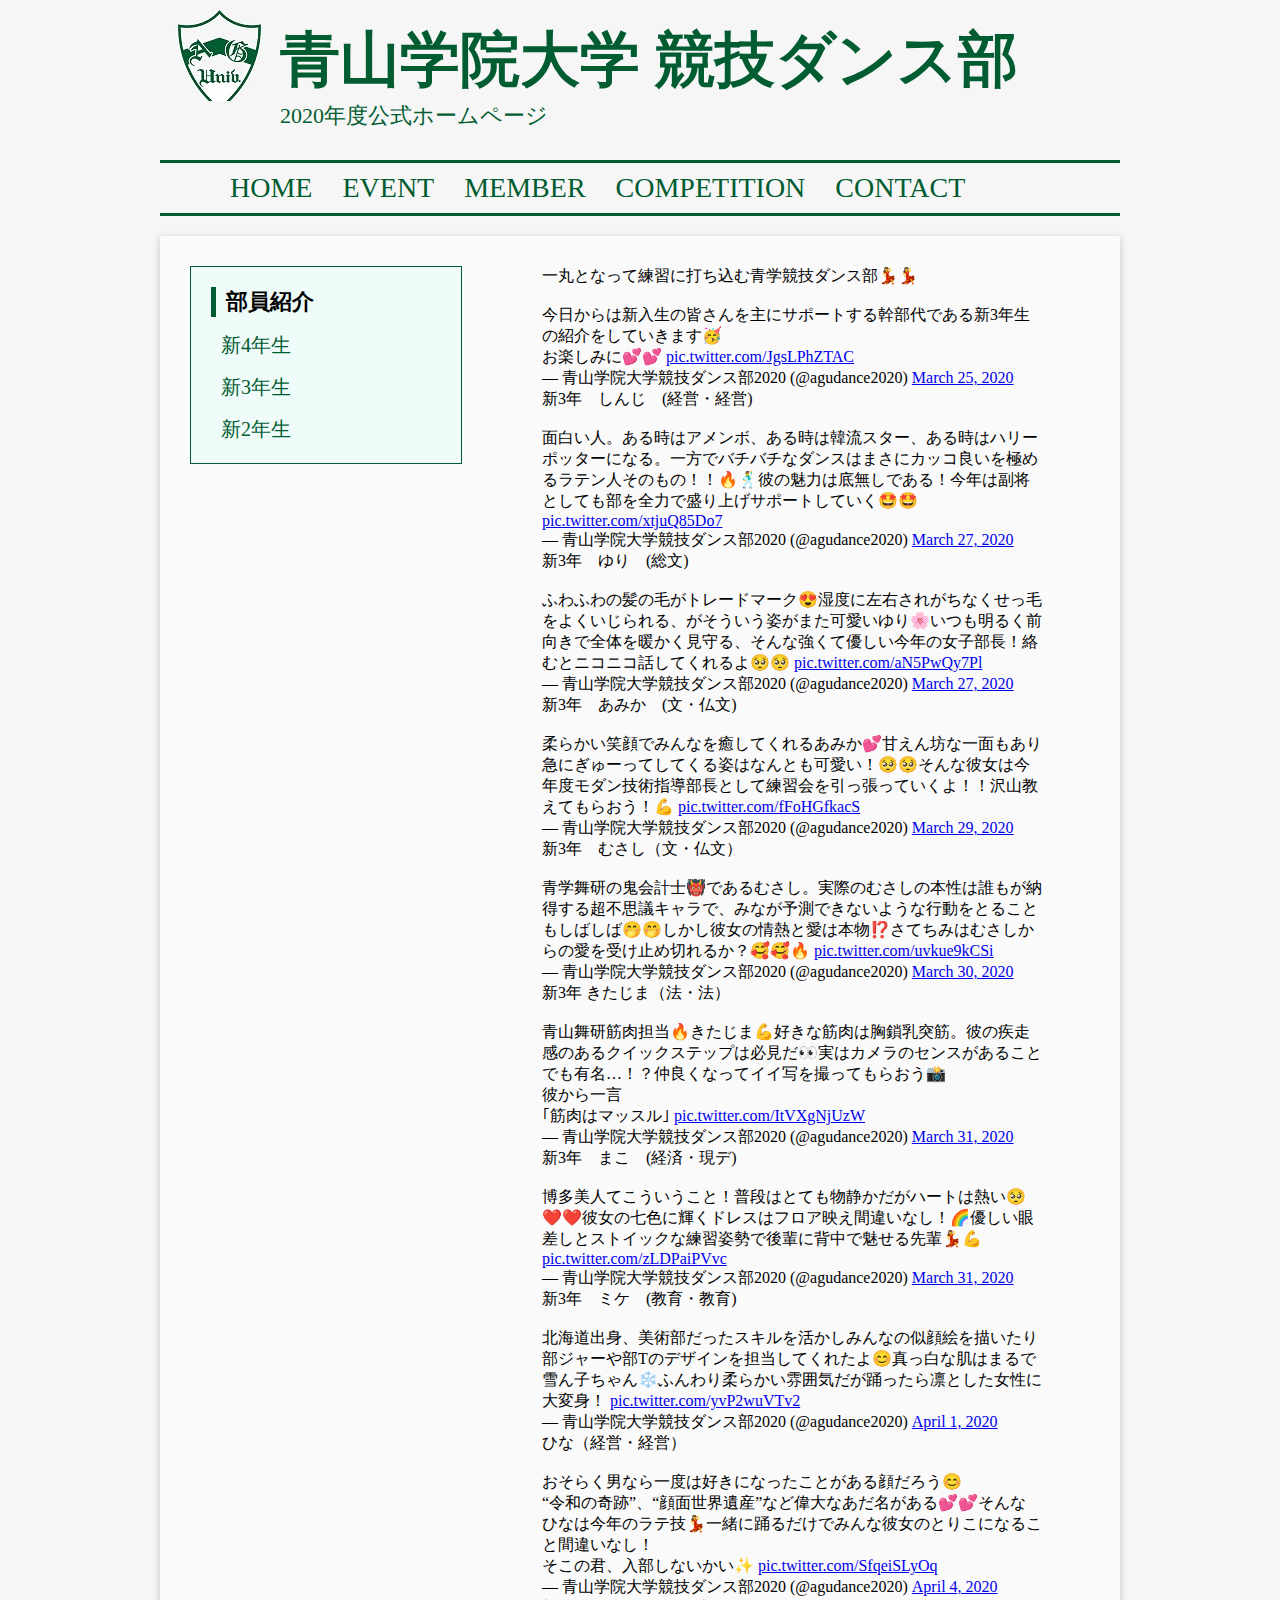
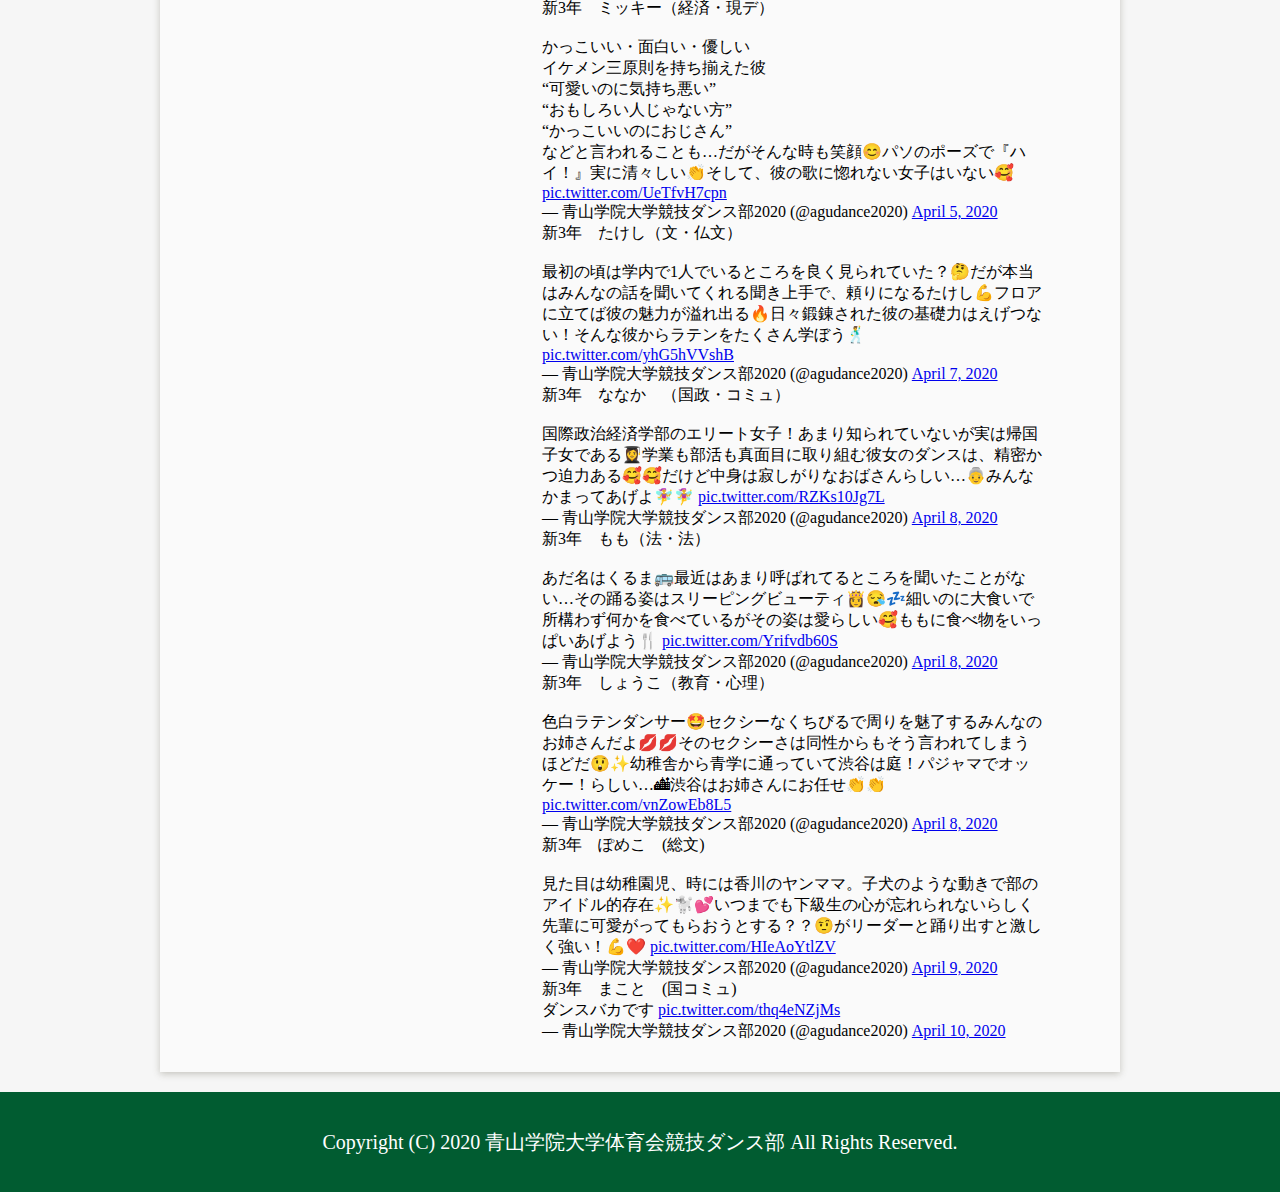
<file: member_3.html>
<!DOCTYPE html>
<html lang="ja">
  <head>
    <meta charset="utf-8">
    <meta name="keywords" content="青山学院大学, 競技ダンス部, 青学, 舞研">
    <title>青山学院大学 競技ダンス部 | 2020年度公式ホームページ</title>
    <link rel="stylesheet" href="stylesheet.css" type="text/css" media="screen">
  </head>
  <body>
    <div id="wrapper">
      <header>
        <h1>青山学院大学 競技ダンス部</h1>
        <span>2020年度公式ホームページ</span>
      </header>
      <div id="menu">
        <nav>
          <ul>
            <li><a href="index.html">HOME</a></li>
            <li><a href="event.html">EVENT</a></li>
            <li><a href="member_4.html">MEMBER</a></li>
            <li><a href="competition.html">COMPETITION</a></li>
            <li><a href="contact.html">CONTACT</a></li>
          </ul>
        </nav>
      </div>
      <div id="member">
        <div id="grade">
          <h2>部員紹介</h2>
          <p><a href="member_4.html">新4年生</a></p>
          <p><a href="member_3.html">新3年生</a></p>
          <p><a href="member_2.html">新2年生</a></p>
        </div>
        <div id="introduce">
          <blockquote class="twitter-tweet"><p lang="ja" dir="ltr">一丸となって練習に打ち込む青学競技ダンス部💃💃<br><br>今日からは新入生の皆さんを主にサポートする幹部代である新3年生の紹介をしていきます🥳<br>お楽しみに💕💕 <a href="https://t.co/JgsLPhZTAC">pic.twitter.com/JgsLPhZTAC</a></p>&mdash; 青山学院大学競技ダンス部2020 (@agudance2020) <a href="https://twitter.com/agudance2020/status/1242729237129211904?ref_src=twsrc%5Etfw">March 25, 2020</a></blockquote> <script async src="https://platform.twitter.com/widgets.js" charset="utf-8"></script>
          <blockquote class="twitter-tweet"><p lang="ja" dir="ltr">新3年　しんじ　(経営・経営)<br><br>面白い人。ある時はアメンボ、ある時は韓流スター、ある時はハリーポッターになる。一方でバチバチなダンスはまさにカッコ良いを極めるラテン人そのもの！！🔥🕺彼の魅力は底無しである！今年は副将としても部を全力で盛り上げサポートしていく🤩🤩 <a href="https://t.co/xtjuQ85Do7">pic.twitter.com/xtjuQ85Do7</a></p>&mdash; 青山学院大学競技ダンス部2020 (@agudance2020) <a href="https://twitter.com/agudance2020/status/1243426770772058113?ref_src=twsrc%5Etfw">March 27, 2020</a></blockquote> <script async src="https://platform.twitter.com/widgets.js" charset="utf-8"></script>
          <blockquote class="twitter-tweet"><p lang="ja" dir="ltr">新3年　ゆり　(総文)<br><br>ふわふわの髪の毛がトレードマーク😍湿度に左右されがちなくせっ毛をよくいじられる、がそういう姿がまた可愛いゆり🌸いつも明るく前向きで全体を暖かく見守る、そんな強くて優しい今年の女子部長！絡むとニコニコ話してくれるよ🥺🥺 <a href="https://t.co/aN5PwQy7Pl">pic.twitter.com/aN5PwQy7Pl</a></p>&mdash; 青山学院大学競技ダンス部2020 (@agudance2020) <a href="https://twitter.com/agudance2020/status/1243551903377534978?ref_src=twsrc%5Etfw">March 27, 2020</a></blockquote> <script async src="https://platform.twitter.com/widgets.js" charset="utf-8"></script>
          <blockquote class="twitter-tweet"><p lang="ja" dir="ltr">新3年　あみか　(文・仏文)<br><br>柔らかい笑顔でみんなを癒してくれるあみか💕甘えん坊な一面もあり急にぎゅーってしてくる姿はなんとも可愛い！🥺🥺そんな彼女は今年度モダン技術指導部長として練習会を引っ張っていくよ！！沢山教えてもらおう！💪 <a href="https://t.co/fFoHGfkacS">pic.twitter.com/fFoHGfkacS</a></p>&mdash; 青山学院大学競技ダンス部2020 (@agudance2020) <a href="https://twitter.com/agudance2020/status/1244277424155578368?ref_src=twsrc%5Etfw">March 29, 2020</a></blockquote> <script async src="https://platform.twitter.com/widgets.js" charset="utf-8"></script>
          <blockquote class="twitter-tweet"><p lang="ja" dir="ltr">新3年　むさし（文・仏文）<br><br>青学舞研の鬼会計士👹であるむさし。実際のむさしの本性は誰もが納得する超不思議キャラで、みなが予測できないような行動をとることもしばしば🤭🤭しかし彼女の情熱と愛は本物⁉️さてちみはむさしからの愛を受け止め切れるか？🥰🥰🔥 <a href="https://t.co/uvkue9kCSi">pic.twitter.com/uvkue9kCSi</a></p>&mdash; 青山学院大学競技ダンス部2020 (@agudance2020) <a href="https://twitter.com/agudance2020/status/1244624459736047617?ref_src=twsrc%5Etfw">March 30, 2020</a></blockquote> <script async src="https://platform.twitter.com/widgets.js" charset="utf-8"></script>
          <blockquote class="twitter-tweet"><p lang="ja" dir="ltr">新3年 きたじま（法・法）<br><br>青山舞研筋肉担当🔥きたじま💪好きな筋肉は胸鎖乳突筋。彼の疾走感のあるクイックステップは必見だ👀実はカメラのセンスがあることでも有名…！？仲良くなってイイ写を撮ってもらおう📸<br>彼から一言<br>｢筋肉はマッスル｣ <a href="https://t.co/ItVXgNjUzW">pic.twitter.com/ItVXgNjUzW</a></p>&mdash; 青山学院大学競技ダンス部2020 (@agudance2020) <a href="https://twitter.com/agudance2020/status/1244816785980841986?ref_src=twsrc%5Etfw">March 31, 2020</a></blockquote> <script async src="https://platform.twitter.com/widgets.js" charset="utf-8"></script>
          <blockquote class="twitter-tweet"><p lang="ja" dir="ltr">新3年　まこ　(経済・現デ)<br><br>博多美人てこういうこと！普段はとても物静かだがハートは熱い🥺❤️❤️彼女の七色に輝くドレスはフロア映え間違いなし！🌈優しい眼差しとストイックな練習姿勢で後輩に背中で魅せる先輩💃💪 <a href="https://t.co/zLDPaiPVvc">pic.twitter.com/zLDPaiPVvc</a></p>&mdash; 青山学院大学競技ダンス部2020 (@agudance2020) <a href="https://twitter.com/agudance2020/status/1244959823654834177?ref_src=twsrc%5Etfw">March 31, 2020</a></blockquote> <script async src="https://platform.twitter.com/widgets.js" charset="utf-8"></script>
          <blockquote class="twitter-tweet"><p lang="ja" dir="ltr">新3年　ミケ　(教育・教育)<br><br>北海道出身、美術部だったスキルを活かしみんなの似顔絵を描いたり部ジャーや部Tのデザインを担当してくれたよ😊真っ白な肌はまるで雪ん子ちゃん❄️ふんわり柔らかい雰囲気だが踊ったら凛とした女性に大変身！ <a href="https://t.co/yvP2wuVTv2">pic.twitter.com/yvP2wuVTv2</a></p>&mdash; 青山学院大学競技ダンス部2020 (@agudance2020) <a href="https://twitter.com/agudance2020/status/1245364247762046976?ref_src=twsrc%5Etfw">April 1, 2020</a></blockquote> <script async src="https://platform.twitter.com/widgets.js" charset="utf-8"></script>
          <blockquote class="twitter-tweet"><p lang="ja" dir="ltr">ひな（経営・経営）<br><br>おそらく男なら一度は好きになったことがある顔だろう😊<br>“令和の奇跡”、“顔面世界遺産”など偉大なあだ名がある💕💕そんなひなは今年のラテ技💃一緒に踊るだけでみんな彼女のとりこになること間違いなし！<br>そこの君、入部しないかい✨ <a href="https://t.co/SfqeiSLyOq">pic.twitter.com/SfqeiSLyOq</a></p>&mdash; 青山学院大学競技ダンス部2020 (@agudance2020) <a href="https://twitter.com/agudance2020/status/1246297510160678913?ref_src=twsrc%5Etfw">April 4, 2020</a></blockquote> <script async src="https://platform.twitter.com/widgets.js" charset="utf-8"></script>
          <blockquote class="twitter-tweet"><p lang="ja" dir="ltr">新3年　ミッキー（経済・現デ）<br><br>かっこいい・面白い・優しい<br>イケメン三原則を持ち揃えた彼<br> “可愛いのに気持ち悪い”<br>“おもしろい人じゃない方”<br>“かっこいいのにおじさん” <br>などと言われることも…だがそんな時も笑顔😊パソのポーズで『ハイ！』実に清々しい👏そして、彼の歌に惚れない女子はいない🥰 <a href="https://t.co/UeTfvH7cpn">pic.twitter.com/UeTfvH7cpn</a></p>&mdash; 青山学院大学競技ダンス部2020 (@agudance2020) <a href="https://twitter.com/agudance2020/status/1246705391339098113?ref_src=twsrc%5Etfw">April 5, 2020</a></blockquote> <script async src="https://platform.twitter.com/widgets.js" charset="utf-8"></script>
          <blockquote class="twitter-tweet"><p lang="ja" dir="ltr">新3年　たけし（文・仏文）<br><br>最初の頃は学内で1人でいるところを良く見られていた？🤔だが本当はみんなの話を聞いてくれる聞き上手で、頼りになるたけし💪フロアに立てば彼の魅力が溢れ出る🔥日々鍛錬された彼の基礎力はえげつない！そんな彼からラテンをたくさん学ぼう🕺 <a href="https://t.co/yhG5hVVshB">pic.twitter.com/yhG5hVVshB</a></p>&mdash; 青山学院大学競技ダンス部2020 (@agudance2020) <a href="https://twitter.com/agudance2020/status/1247505697828245505?ref_src=twsrc%5Etfw">April 7, 2020</a></blockquote> <script async src="https://platform.twitter.com/widgets.js" charset="utf-8"></script>
          <blockquote class="twitter-tweet"><p lang="ja" dir="ltr">新3年　ななか　（国政・コミュ）<br><br>国際政治経済学部のエリート女子！あまり知られていないが実は帰国子女である👩‍🎓学業も部活も真面目に取り組む彼女のダンスは、精密かつ迫力ある🥰🥰だけど中身は寂しがりなおばさんらしい…👵みんなかまってあげよ🧚‍♀️🧚‍♀️ <a href="https://t.co/RZKs10Jg7L">pic.twitter.com/RZKs10Jg7L</a></p>&mdash; 青山学院大学競技ダンス部2020 (@agudance2020) <a href="https://twitter.com/agudance2020/status/1247716956314185728?ref_src=twsrc%5Etfw">April 8, 2020</a></blockquote> <script async src="https://platform.twitter.com/widgets.js" charset="utf-8"></script>
          <blockquote class="twitter-tweet"><p lang="ja" dir="ltr">新3年　もも（法・法）<br><br>あだ名はくるま🚌最近はあまり呼ばれてるところを聞いたことがない…その踊る姿はスリーピングビューティ👸😪💤細いのに大食いで所構わず何かを食べているがその姿は愛らしい🥰ももに食べ物をいっぱいあげよう🍴 <a href="https://t.co/Yrifvdb60S">pic.twitter.com/Yrifvdb60S</a></p>&mdash; 青山学院大学競技ダンス部2020 (@agudance2020) <a href="https://twitter.com/agudance2020/status/1247741689671733248?ref_src=twsrc%5Etfw">April 8, 2020</a></blockquote> <script async src="https://platform.twitter.com/widgets.js" charset="utf-8"></script>
          <blockquote class="twitter-tweet"><p lang="ja" dir="ltr">新3年　しょうこ（教育・心理）<br><br>色白ラテンダンサー🤩セクシーなくちびるで周りを魅了するみんなのお姉さんだよ💋💋そのセクシーさは同性からもそう言われてしまうほどだ😲✨幼稚舎から青学に通っていて渋谷は庭！パジャマでオッケー！らしい…🏙渋谷はお姉さんにお任せ👏👏 <a href="https://t.co/vnZowEb8L5">pic.twitter.com/vnZowEb8L5</a></p>&mdash; 青山学院大学競技ダンス部2020 (@agudance2020) <a href="https://twitter.com/agudance2020/status/1247815677664096259?ref_src=twsrc%5Etfw">April 8, 2020</a></blockquote> <script async src="https://platform.twitter.com/widgets.js" charset="utf-8"></script>
          <blockquote class="twitter-tweet"><p lang="ja" dir="ltr">新3年　ぽめこ　(総文)<br><br>見た目は幼稚園児、時には香川のヤンママ。子犬のような動きで部のアイドル的存在✨🐩💕いつまでも下級生の心が忘れられないらしく先輩に可愛がってもらおうとする？？🤨がリーダーと踊り出すと激しく強い！💪❤️ <a href="https://t.co/HIeAoYtlZV">pic.twitter.com/HIeAoYtlZV</a></p>&mdash; 青山学院大学競技ダンス部2020 (@agudance2020) <a href="https://twitter.com/agudance2020/status/1248064311693414400?ref_src=twsrc%5Etfw">April 9, 2020</a></blockquote> <script async src="https://platform.twitter.com/widgets.js" charset="utf-8"></script>
          <blockquote class="twitter-tweet"><p lang="ja" dir="ltr">新3年　まこと　(国コミュ)<br>ダンスバカです <a href="https://t.co/thq4eNZjMs">pic.twitter.com/thq4eNZjMs</a></p>&mdash; 青山学院大学競技ダンス部2020 (@agudance2020) <a href="https://twitter.com/agudance2020/status/1248486448124153860?ref_src=twsrc%5Etfw">April 10, 2020</a></blockquote> <script async src="https://platform.twitter.com/widgets.js" charset="utf-8"></script>
        </div>
        <div class="clear"></div>
      </div>
    </div>
    <footer>
      <p>Copyright (C) 2020 青山学院大学体育会競技ダンス部 All Rights Reserved.</p>
    </footer>
  </body>
</html>
</file>
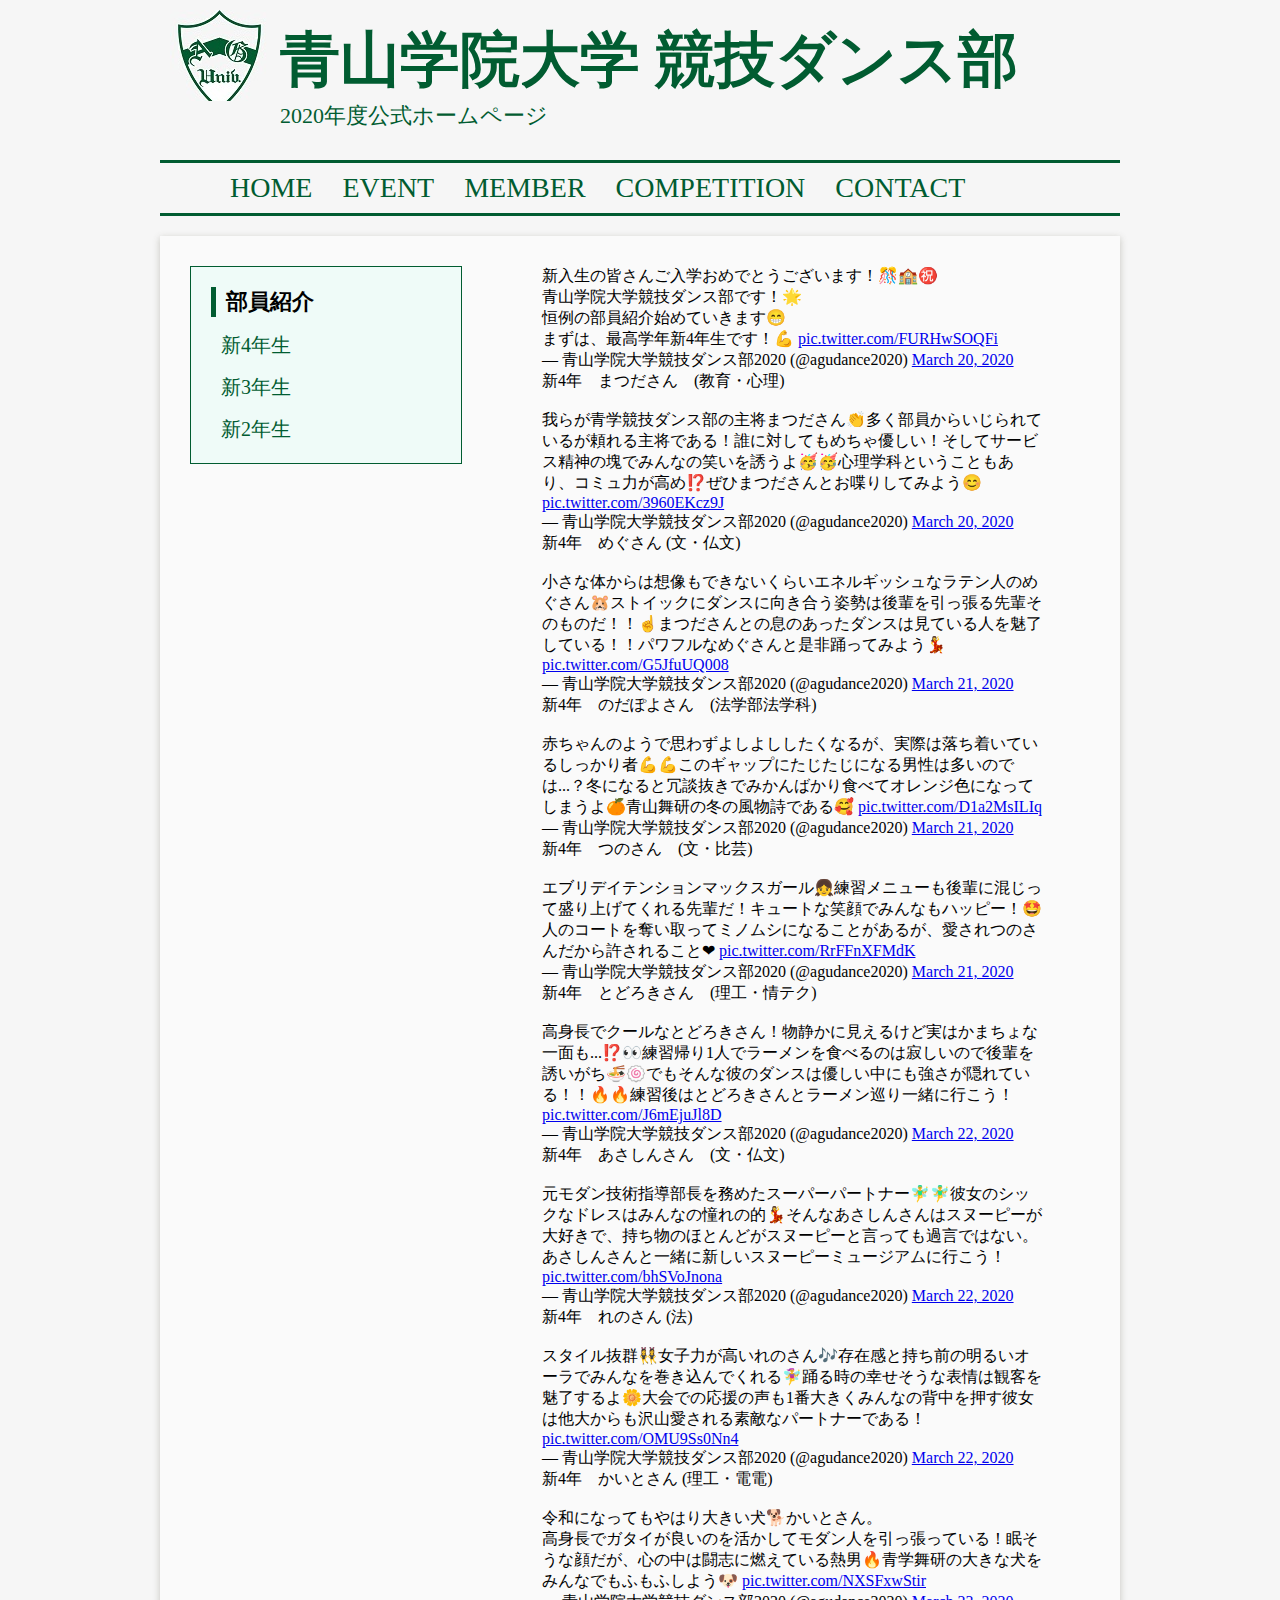
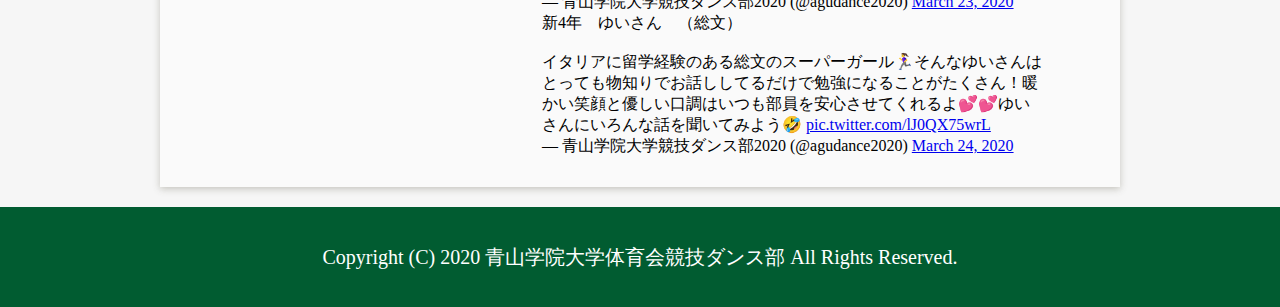
<file: member_4.html>
<!DOCTYPE html>
<html lang="ja">
  <head>
    <meta charset="utf-8">
    <meta name="keywords" content="青山学院大学, 競技ダンス部, 青学, 舞研">
    <title>青山学院大学 競技ダンス部 | 2020年度公式ホームページ</title>
    <link rel="stylesheet" href="stylesheet.css" type="text/css" media="screen">
  </head>
  <body>
    <div id="wrapper">
      <header>
        <h1>青山学院大学 競技ダンス部</h1>
        <span>2020年度公式ホームページ</span>
      </header>
      <div id="menu">
        <nav>
          <ul>
            <li><a href="index.html">HOME</a></li>
            <li><a href="event.html">EVENT</a></li>
            <li><a href="member_4.html">MEMBER</a></li>
            <li><a href="competition.html">COMPETITION</a></li>
            <li><a href="contact.html">CONTACT</a></li>
          </ul>
        </nav>
      </div>
      <div id="member">
        <div id="grade">
          <h2>部員紹介</h2>
          <p><a href="member_4.html">新4年生</a></p>
          <p><a href="member_3.html">新3年生</a></p>
          <p><a href="member_2.html">新2年生</a></p>
        </div>
        <div id="introduce">
          <blockquote class="twitter-tweet"><p lang="ja" dir="ltr">新入生の皆さんご入学おめでとうございます！🎊🏫㊗️<br>青山学院大学競技ダンス部です！🌟<br>恒例の部員紹介始めていきます😁<br>まずは、最高学年新4年生です！💪 <a href="https://t.co/FURHwSOQFi">pic.twitter.com/FURHwSOQFi</a></p>&mdash; 青山学院大学競技ダンス部2020 (@agudance2020) <a href="https://twitter.com/agudance2020/status/1240810874777944064?ref_src=twsrc%5Etfw">March 20, 2020</a></blockquote> <script async src="https://platform.twitter.com/widgets.js" charset="utf-8"></script>
          <blockquote class="twitter-tweet"><p lang="ja" dir="ltr">新4年　まつださん　(教育・心理)<br><br>我らが青学競技ダンス部の主将まつださん👏多く部員からいじられているが頼れる主将である！誰に対してもめちゃ優しい！そしてサービス精神の塊でみんなの笑いを誘うよ🥳🥳心理学科ということもあり、コミュ力が高め⁉️ぜひまつださんとお喋りしてみよう😊 <a href="https://t.co/3960EKcz9J">pic.twitter.com/3960EKcz9J</a></p>&mdash; 青山学院大学競技ダンス部2020 (@agudance2020) <a href="https://twitter.com/agudance2020/status/1240811667329409024?ref_src=twsrc%5Etfw">March 20, 2020</a></blockquote> <script async src="https://platform.twitter.com/widgets.js" charset="utf-8"></script>
          <blockquote class="twitter-tweet"><p lang="ja" dir="ltr">新4年　めぐさん (文・仏文)<br><br>小さな体からは想像もできないくらいエネルギッシュなラテン人のめぐさん🐹ストイックにダンスに向き合う姿勢は後輩を引っ張る先輩そのものだ！！☝️まつださんとの息のあったダンスは見ている人を魅了している！！パワフルなめぐさんと是非踊ってみよう💃 <a href="https://t.co/G5JfuUQ008">pic.twitter.com/G5JfuUQ008</a></p>&mdash; 青山学院大学競技ダンス部2020 (@agudance2020) <a href="https://twitter.com/agudance2020/status/1241316346698199041?ref_src=twsrc%5Etfw">March 21, 2020</a></blockquote> <script async src="https://platform.twitter.com/widgets.js" charset="utf-8"></script>
          <blockquote class="twitter-tweet"><p lang="ja" dir="ltr">新4年　のだぽよさん　(法学部法学科)<br><br>赤ちゃんのようで思わずよしよししたくなるが、実際は落ち着いているしっかり者💪💪このギャップにたじたじになる男性は多いのでは...？冬になると冗談抜きでみかんばかり食べてオレンジ色になってしまうよ🍊青山舞研の冬の風物詩である🥰 <a href="https://t.co/D1a2MsILIq">pic.twitter.com/D1a2MsILIq</a></p>&mdash; 青山学院大学競技ダンス部2020 (@agudance2020) <a href="https://twitter.com/agudance2020/status/1241351836860182528?ref_src=twsrc%5Etfw">March 21, 2020</a></blockquote> <script async src="https://platform.twitter.com/widgets.js" charset="utf-8"></script>
          <blockquote class="twitter-tweet"><p lang="ja" dir="ltr">新4年　つのさん　(文・比芸)<br><br>エブリデイテンションマックスガール👧練習メニューも後輩に混じって盛り上げてくれる先輩だ！キュートな笑顔でみんなもハッピー！🤩人のコートを奪い取ってミノムシになることがあるが、愛されつのさんだから許されること❤ <a href="https://t.co/RrFFnXFMdK">pic.twitter.com/RrFFnXFMdK</a></p>&mdash; 青山学院大学競技ダンス部2020 (@agudance2020) <a href="https://twitter.com/agudance2020/status/1241384400576630784?ref_src=twsrc%5Etfw">March 21, 2020</a></blockquote> <script async src="https://platform.twitter.com/widgets.js" charset="utf-8"></script>
          <blockquote class="twitter-tweet"><p lang="ja" dir="ltr">新4年　とどろきさん　(理工・情テク)<br><br>高身長でクールなとどろきさん！物静かに見えるけど実はかまちょな一面も...⁉️👀練習帰り1人でラーメンを食べるのは寂しいので後輩を誘いがち🍜🍥でもそんな彼のダンスは優しい中にも強さが隠れている！！🔥🔥練習後はとどろきさんとラーメン巡り一緒に行こう！ <a href="https://t.co/J6mEjuJl8D">pic.twitter.com/J6mEjuJl8D</a></p>&mdash; 青山学院大学競技ダンス部2020 (@agudance2020) <a href="https://twitter.com/agudance2020/status/1241553280611672066?ref_src=twsrc%5Etfw">March 22, 2020</a></blockquote> <script async src="https://platform.twitter.com/widgets.js" charset="utf-8"></script>
          <blockquote class="twitter-tweet"><p lang="ja" dir="ltr">新4年　あさしんさん　(文・仏文)<br><br>元モダン技術指導部長を務めたスーパーパートナー🧚‍♂️🧚‍♂️彼女のシックなドレスはみんなの憧れの的💃そんなあさしんさんはスヌーピーが大好きで、持ち物のほとんどがスヌーピーと言っても過言ではない。あさしんさんと一緒に新しいスヌーピーミュージアムに行こう！ <a href="https://t.co/bhSVoJnona">pic.twitter.com/bhSVoJnona</a></p>&mdash; 青山学院大学競技ダンス部2020 (@agudance2020) <a href="https://twitter.com/agudance2020/status/1241645242815623168?ref_src=twsrc%5Etfw">March 22, 2020</a></blockquote> <script async src="https://platform.twitter.com/widgets.js" charset="utf-8"></script>
          <blockquote class="twitter-tweet"><p lang="ja" dir="ltr">新4年　れのさん (法)<br><br>スタイル抜群👯‍♀️女子力が高いれのさん🎶存在感と持ち前の明るいオーラでみんなを巻き込んでくれる🧚‍♀️踊る時の幸せそうな表情は観客を魅了するよ🌼大会での応援の声も1番大きくみんなの背中を押す彼女は他大からも沢山愛される素敵なパートナーである！ <a href="https://t.co/OMU9Ss0Nn4">pic.twitter.com/OMU9Ss0Nn4</a></p>&mdash; 青山学院大学競技ダンス部2020 (@agudance2020) <a href="https://twitter.com/agudance2020/status/1241722808796737537?ref_src=twsrc%5Etfw">March 22, 2020</a></blockquote> <script async src="https://platform.twitter.com/widgets.js" charset="utf-8"></script>
          <blockquote class="twitter-tweet"><p lang="ja" dir="ltr">新4年　かいとさん (理工・電電)<br><br>令和になってもやはり大きい犬🐕かいとさん。<br>高身長でガタイが良いのを活かしてモダン人を引っ張っている！眠そうな顔だが、心の中は闘志に燃えている熱男🔥青学舞研の大きな犬をみんなでもふもふしよう🐶 <a href="https://t.co/NXSFxwStir">pic.twitter.com/NXSFxwStir</a></p>&mdash; 青山学院大学競技ダンス部2020 (@agudance2020) <a href="https://twitter.com/agudance2020/status/1242000100303355904?ref_src=twsrc%5Etfw">March 23, 2020</a></blockquote> <script async src="https://platform.twitter.com/widgets.js" charset="utf-8"></script>
          <blockquote class="twitter-tweet"><p lang="ja" dir="ltr">新4年　ゆいさん　（総文）<br><br>イタリアに留学経験のある総文のスーパーガール🏃‍♀️そんなゆいさんはとっても物知りでお話ししてるだけで勉強になることがたくさん！暖かい笑顔と優しい口調はいつも部員を安心させてくれるよ💕💕ゆいさんにいろんな話を聞いてみよう🤣 <a href="https://t.co/lJ0QX75wrL">pic.twitter.com/lJ0QX75wrL</a></p>&mdash; 青山学院大学競技ダンス部2020 (@agudance2020) <a href="https://twitter.com/agudance2020/status/1242321859250515969?ref_src=twsrc%5Etfw">March 24, 2020</a></blockquote> <script async src="https://platform.twitter.com/widgets.js" charset="utf-8"></script>
        </div>
        <div class="clear"></div>
      </div>
    </div>
    <footer>
      <p>Copyright (C) 2020 青山学院大学体育会競技ダンス部 All Rights Reserved.</p>
    </footer>
  </body>
</html>
</file>
<file: stylesheet.css>
@charset "utf-8";
/* ========================================
    リセットcss
========================================= */
html, body, div, span, applet, object, iframe,
h1, h2, h3, h4, h5, h6, p, blockquote, pre,
a, abbr, acronym, address, big, cite, code,
del, dfn, em, img, ins, kbd, q, s, samp,
small, strike, strong, sub, sup, tt, var,
b, u, i, center,
dl, dt, dd, ol, ul, li,
fieldset, form, label, legend,
table, caption, tbody, tfoot, thead, tr, th, td,
article, aside, canvas, details, embed,
figure, figcaption, footer, header, hgroup,
menu, nav, output, ruby, section, summary,
time, mark, audio, video {
    margin: 0;
    padding: 0;
    border: 0;
    font-style:normal;
    font-weight: normal;
    font-size: 100%;
    vertical-align: baseline;
}
article, aside, details, figcaption, figure,
footer, header, hgroup, menu, nav, section {
    display: block;
}
html{overflow-y: scroll;}
blockquote, q {quotes: none;}
blockquote:before, blockquote:after,q:before, q:after {content: ''; content: none;}
input, textarea{margin: 0; padding: 0;}
ol, ul{list-style:none;}
table{border-collapse: collapse; border-spacing:0;}
caption, th{text-align: left;}
a:focus {outline:none;}

div#test {
    text-align: center;
    position: absolute;
    top: 0;
    opacity: 0.5;
}

/* micro clearfix */
.cf:before,
.cf:after {
    content: " ";
    display: table;
}
.cf:after {clear: both;}
.cf {*zoom: 1;}



/* ========================================
    body
========================================= */
body {
  background-color: #F6F6F6;
  font-family: "Meiryo";
}

div.clear {
  clear: both;
}


/* ========================================
    wrapper
========================================= */
div#wrapper {
  width: 960px;
  height: auto;
  margin: 0 auto;
}



/* ========================================
    header
========================================= */
header {
  width: 100%;
  height: 150px;
  background-color: #F6F6F6;
  padding-bottom: 10px;
}

header h1 {
  color: #015C31;
  font-size: 60px;
  font-weight: bold;
  background-image: url(images/agu_paint_f6f6f6.jpg);
  background-repeat: no-repeat;
  background-position: 10px 10px;
  padding-top: 20px;
  padding-left: 120px;
}

header span {
  color: #015C31;
  font-size: 22px;
  padding-left: 120px;
}



/* ========================================
    menu
========================================= */
div#menu {
  width: 100%;
  height: 50px;
  background-color: #F6F6F6;
  border-top: 3px solid #015C31;
  border-bottom: 3px solid #015C31;
  margin-bottom: 20px;

}

div#menu ul li {
  float: left;
  margin: 0 15px;
  display: inline-block;
}

div#menu ul li:first-child {
  margin-left: 70px;
}

div#menu ul li:hover {
  display: inline-block;
}

div#menu ul li a {
  color: #015C31;
  display: inline-block;
  font-size: 28px;
  text-decoration: none;
  line-height: 50px;
  font-family: "Monotype Corsiva";
}

div#menu ul li:hover a {
  color: #DBA901;
  border-bottom: 6px solid #DBA901;
}



/* ========================================
    mainimage
========================================= */
div#mainimage {
  width: 950px;
  height: 490px;
  background-image: url(images/all.jpg);
  border: 5px solid #fff;
  box-shadow: 0 2px 7px rgba(83,78,61,0.3);
}



/* ========================================
    left
========================================= */
div#left {
  float: left;
}



/* ========================================
    activity
========================================= */
div#activity {
  width: 600px;
  height: auto;
  background-color: #FFF;
  margin-top: 20px;
  box-shadow: 0 2px 7px rgba(83,78,61,0.3);
  padding: 10px;
}

div#activity h2 {
  font-size: 22px;
  font-weight: bold;
  color: #000;
  border-left: 5px solid #015C31;
  padding-left: 10px;
  margin-top: 10px;
  margin-left: 10px;
}

div#activity p {
  font-size: 15px;
  font-weight: normal;
  color: #1C1C1C;
  padding: 25px;
}

img#modern {
  margin-left: 25px;
}

img#latin {
  margin-left: 25px;
  margin-top: 10px;
}



/* ========================================
    update
========================================= */
div#update {
  width: 600px;
  height: auto;
  background-color: #FFF;
  margin-top: 20px;
  box-shadow: 0 2px 7px rgba(83,78,61,0.3);
  padding: 10px;
}

div#update h2 {
  font-size: 22px;
  font-weight: bold;
  color: #000;
  border-left: 5px solid #015C31;
  padding-left: 10px;
  margin-top: 10px;
  margin-left: 10px;
}

div#update ul#update_table {
  overflow: scroll;
  width: 560px;
  height: 150px;
  padding: 20px;
}

div#update ul#update_table li {
  font-size: 15px;
  font-weight: normal;
  color: #1C1C1C;
  border-bottom: 1px dotted #d0d0d0;
  line-height: 40px;
}

div#update ul#update_table li span {
  font-size: 14px;
  font-weight: normal;
  color: #b5b3b3;
  margin-right: 15px;
}



/* ========================================
    sns
========================================= */
div#sns {
  float: left;
}



/* ========================================
    instagram
========================================= */
div#instagram {
  width: 300px;
  height: auto;
  background-color: #FFF;
  margin-top: 20px;
  margin-left: 20px;
  box-shadow: 0 2px 7px rgba(83,78,61,0.3);
  padding: 10px;
}

div#instagram h2 {
  font-size: 22px;
  font-weight: bold;
  color: #000;
  border-left: 5px solid #015C31;
  padding-left: 10px;
  margin-top: 10px;
  margin-left: 10px;
}

div#instagram p {
  font-size: 15px;
  font-weight: normal;
  color: #1C1C1C;
  padding: 10px 25px;
}

#instagram_image {
  margin-top: 5px;
  margin-left: 10px;
}



/* ========================================
    twitter
========================================= */
div#twitter {
  width: 300px;
  height: auto;
  margin-top: 20px;
  margin-left: 20px;
  box-shadow: 0 2px 7px rgba(83,78,61,0.3);
  padding: 10px;
  background-color: #FFF;
}

div#twitter h2 {
  font-size: 22px;
  font-weight: bold;
  color: #000;
  border-left: 5px solid #015C31;
  padding-left: 10px;
  margin-top: 10px;
  margin-left: 10px;
}



/* ========================================
    line
========================================= */
div#line {
  width: 300px;
  height: auto;
  background-color: #FFF;
  margin-top: 20px;
  margin-left: 20px;
  box-shadow: 0 2px 7px rgba(83,78,61,0.3);
  padding: 10px;
}

div#line h2 {
  font-size: 22px;
  font-weight: bold;
  color: #000;
  border-left: 5px solid #015C31;
  padding-left: 10px;
  margin-top: 10px;
  margin-left: 10px;
}

div#line p {
  font-size: 15px;
  font-weight: normal;
  color: #1C1C1C;
  padding: 10px 25px;
}

#line_image {
  margin-left: 10px;
}



/* ========================================
    youtube
========================================= */
div#youtube {
  width: 300px;
  height: auto;
  background-color: #FFF;
  margin-top: 20px;
  margin-left: 20px;
  box-shadow: 0 2px 7px rgba(83,78,61,0.3);
  padding: 10px;
}

div#youtube h2 {
  font-size: 22px;
  font-weight: bold;
  color: #000;
  border-left: 5px solid #015C31;
  padding-left: 10px;
  margin-top: 10px;
  margin-left: 10px;
}

div#youtube p {
  font-size: 15px;
  font-weight: normal;
  color: #1C1C1C;
  padding: 10px 25px;
}



/* ========================================
    footer
========================================= */
footer {
  width: 100%;
  height: 100px;
  background-color: #015C31;
  margin-top: 20px;
}

footer p {
  font-size: 20px;
  color: #fff;
  text-align: center;
  line-height: 100px;
}



/* ========================================
    event
========================================= */
div#event {
  width: 900px;
  height: auto;
  background-color: #FAFAFA;
  margin-top: 20px;
  box-shadow: 0 2px 7px rgba(83,78,61,0.3);
  padding: 30px;
}

div#event h2 {
  font-size: 22px;
  font-weight: bold;
  color: #000;
  border-left: 5px solid #015C31;
  padding-left: 10px;
  margin-top: 10px;
  margin-left: 10px;
}

div#event p {
  font-size: 15px;
  font-weight: normal;
  color: #1C1C1C;
  padding: 25px;
}

div#attention {
  width: 100%;
  height: auto;
  background-color: #FBEFEF;
  border: 1px solid #B40404;
  margin-bottom: 30px;
}

img#welcome_event {
  margin-bottom: 20px;
}

img#aoyama_festival {
  margin-bottom: 40px;
}

table#event_table {
  width: 100%;
  border-collapse: collapse;
  border-spacing: 0;
  margin-top: 20px;
  font-weight: normal;
  color: #1C1C1C;
}

table#event_table td {
  padding: 10px 0;
  padding-left: 10px;
  height: 30px;
  line-height: 30px;
}



/* ========================================
    member
========================================= */
div#member {
  width: 900px;
  height: auto;
  background-color: #FAFAFA;
  margin-top: 20px;
  box-shadow: 0 2px 7px rgba(83,78,61,0.3);
  padding: 30px;
}

div#member div#grade {
  width: 230px;
  height: auto;
  float: left;
  padding: 20px;
  border: 1px solid #015C31;
  background-color: #EFFBF8;
}

div#member div#grade h2 {
  font-size: 22px;
  font-weight: bold;
  color: #000;
  border-left: 5px solid #015C31;
  padding-left: 10px;
}

div#member div#grade a {
  color: #015C31;
  display: inline-block;
  font-size: 20px;
  text-decoration: none;
  margin-left: 10px;
  margin-top: 15px;
}

div#member div#grade a:hover {
  color: #DBA901;
  border-bottom: 3px solid #DBA901;
}

div#member div#introduce {
  width: 500px;
  height: auto;
  margin-left: 80px;
  float: left;
}



/* ========================================
    competition
========================================= */
div#competition {
  width: 900px;
  height: auto;
  background-color: #FAFAFA;
  margin-top: 20px;
  box-shadow: 0 2px 7px rgba(83,78,61,0.3);
  padding: 30px;
}

div#competition h2 {
  font-size: 22px;
  font-weight: bold;
  color: #000;
  border-left: 5px solid #015C31;
  padding-left: 10px;
  margin-top: 10px;
  margin-left: 10px;
}

table#competition_table {
  width: 900px;
  border-collapse: collapse;
  border-spacing: 0;
  margin-top: 30px;
  font-weight: normal;
  color: #1C1C1C;
}

table#competition_table tr:nth-child(odd) {
  background-color: #eee;
}

table#competition_table td {
  padding: 10px 0;
  padding-left: 50px;
  height: 30px;
  line-height: 30px;
}



/* ========================================
    contact
========================================= */
div#contact {
  width: 900px;
  height: auto;
  background-color: #FAFAFA;
  margin-top: 20px;
  box-shadow: 0 2px 7px rgba(83,78,61,0.3);
  padding: 30px;
}

div#contact h2 {
  font-size: 22px;
  font-weight: bold;
  color: #000;
  border-left: 5px solid #015C31;
  padding-left: 10px;
  margin-top: 10px;
  margin-left: 10px;
}

div#contact p {
  font-size: 15px;
  font-weight: normal;
  color: #1C1C1C;
  padding: 25px;
}
</file>
